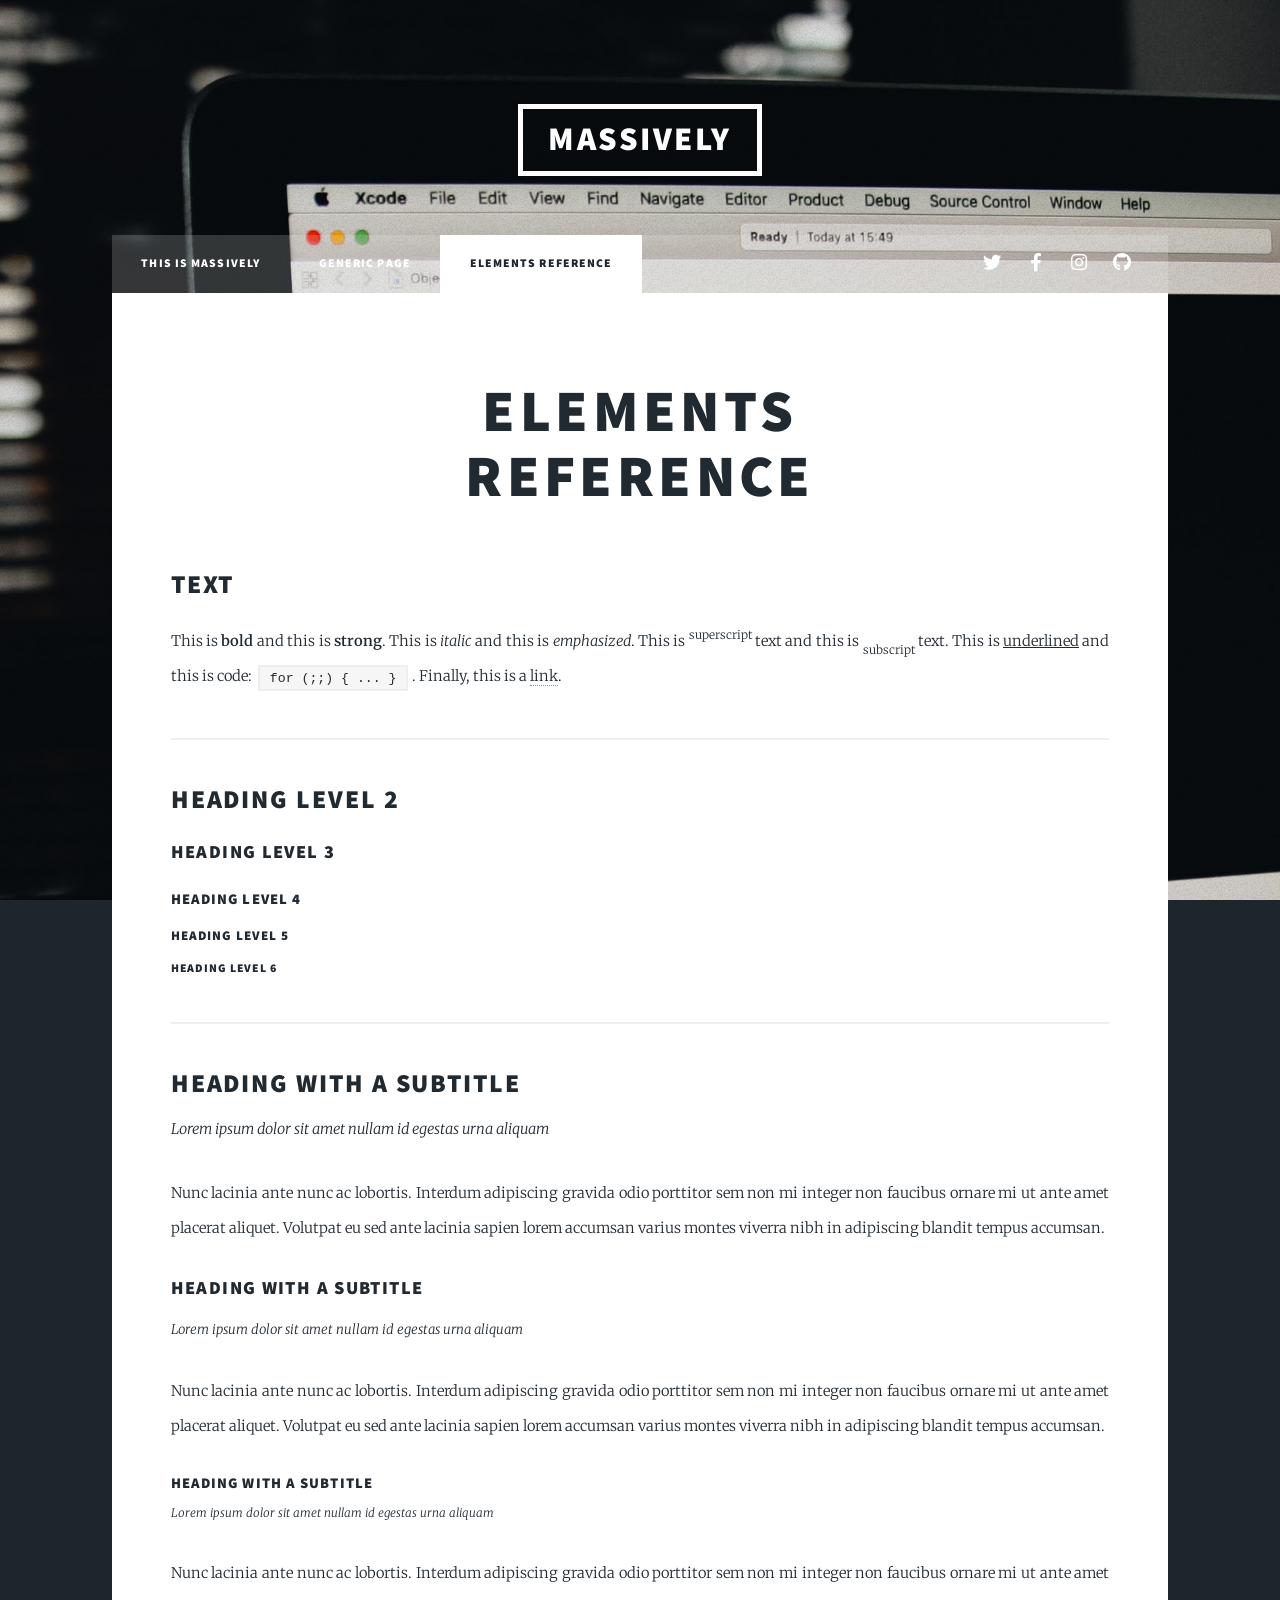
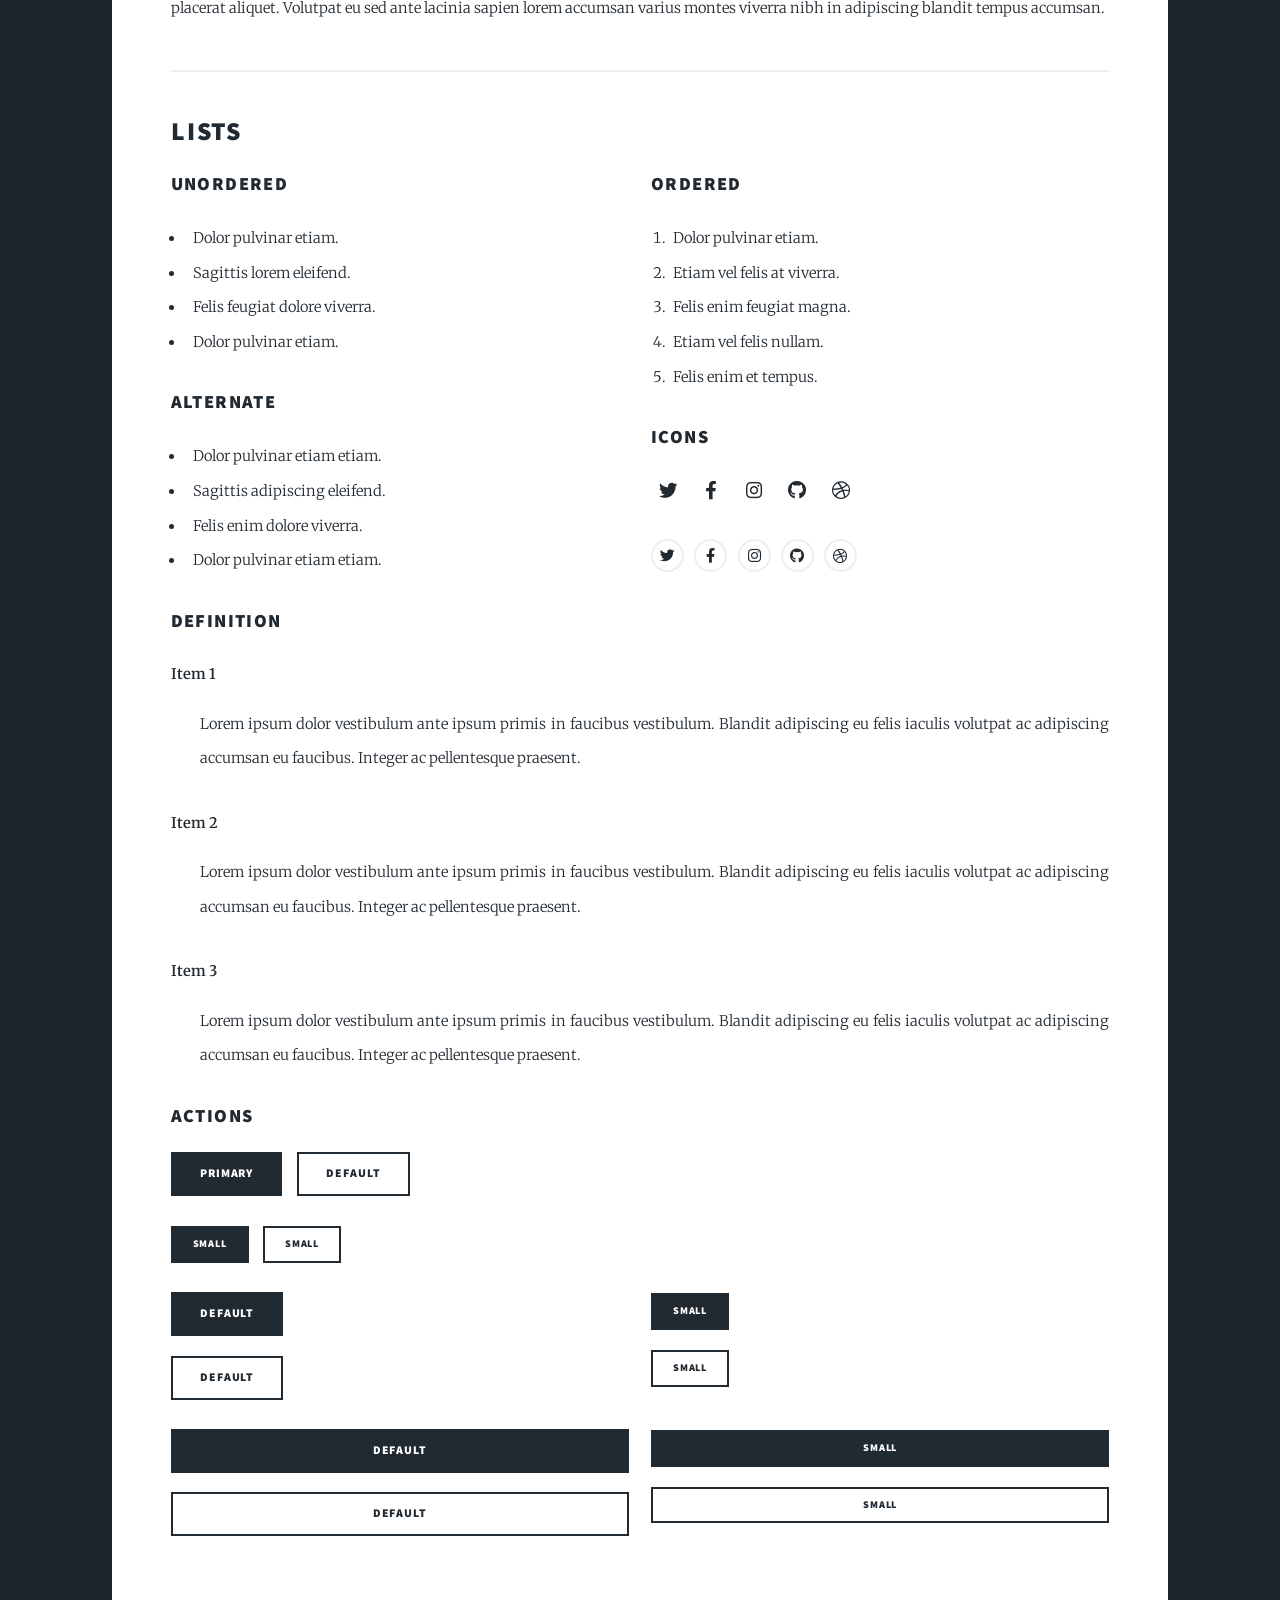
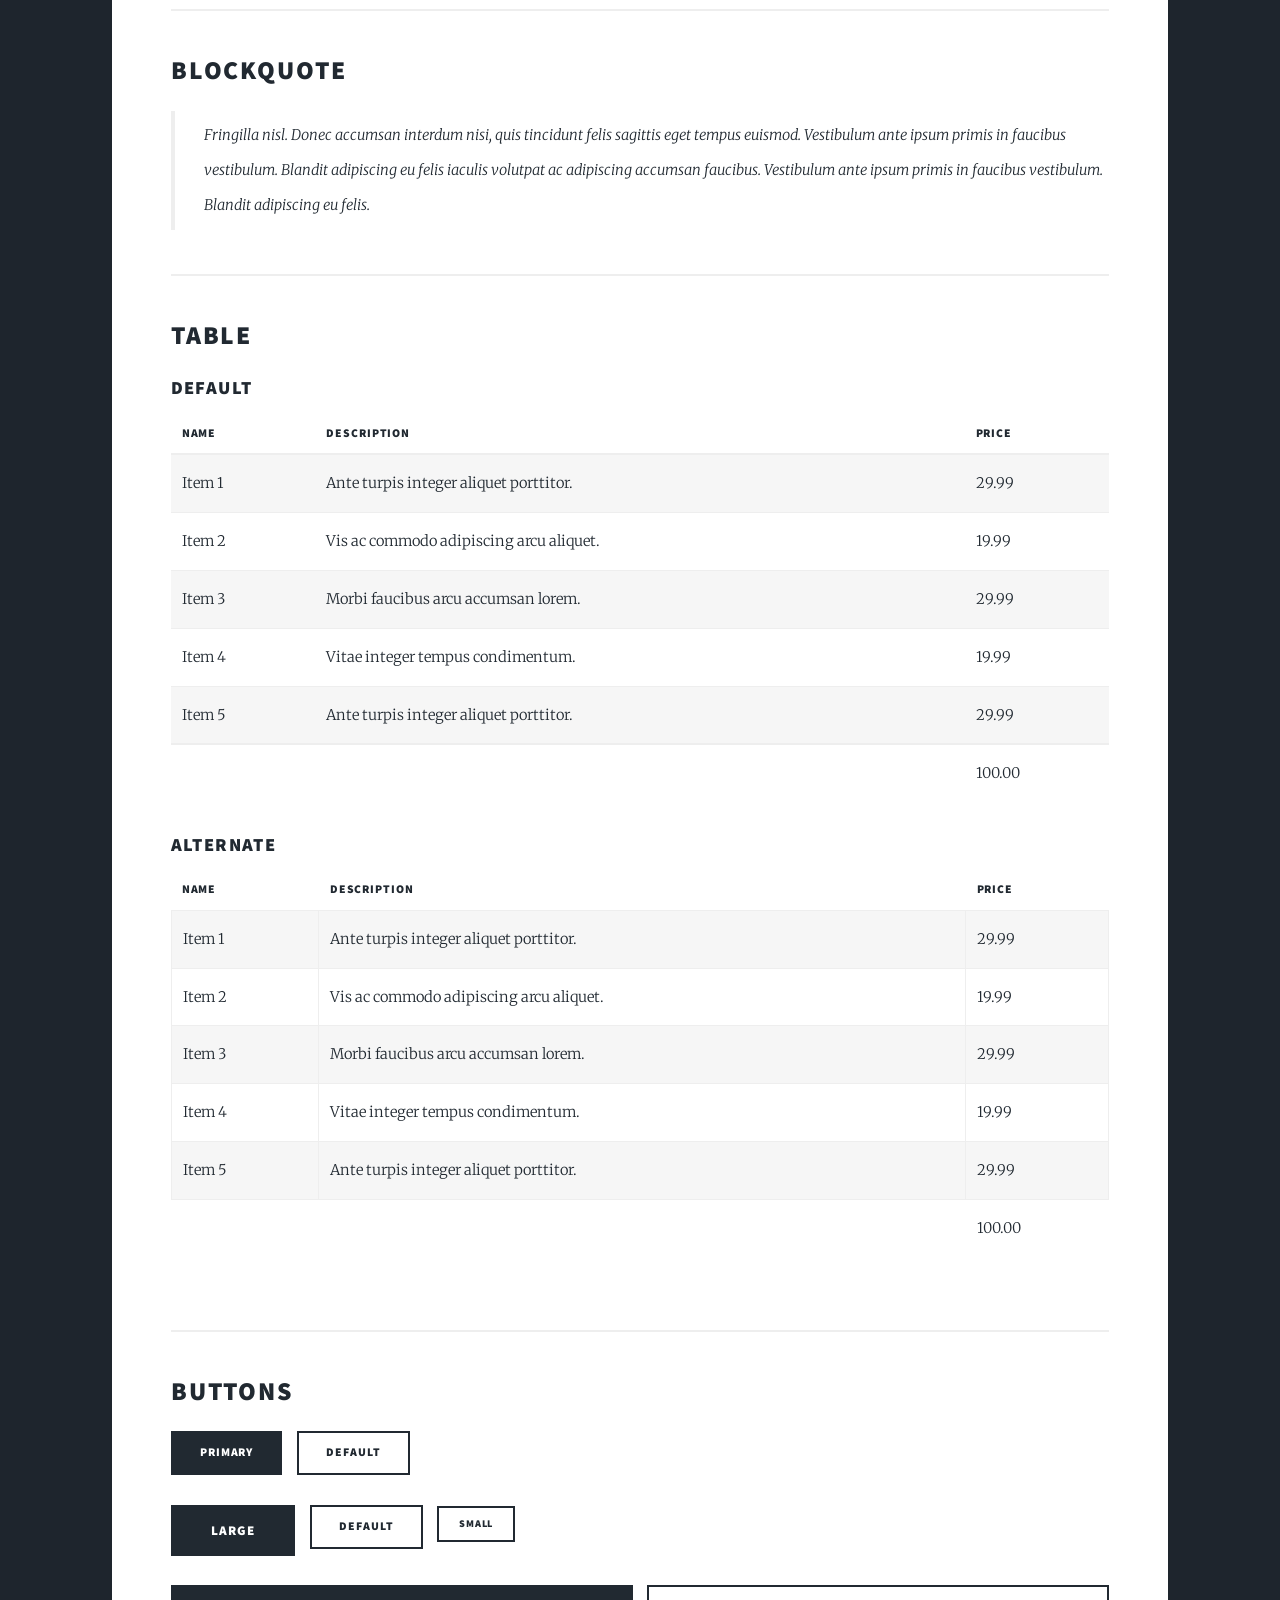
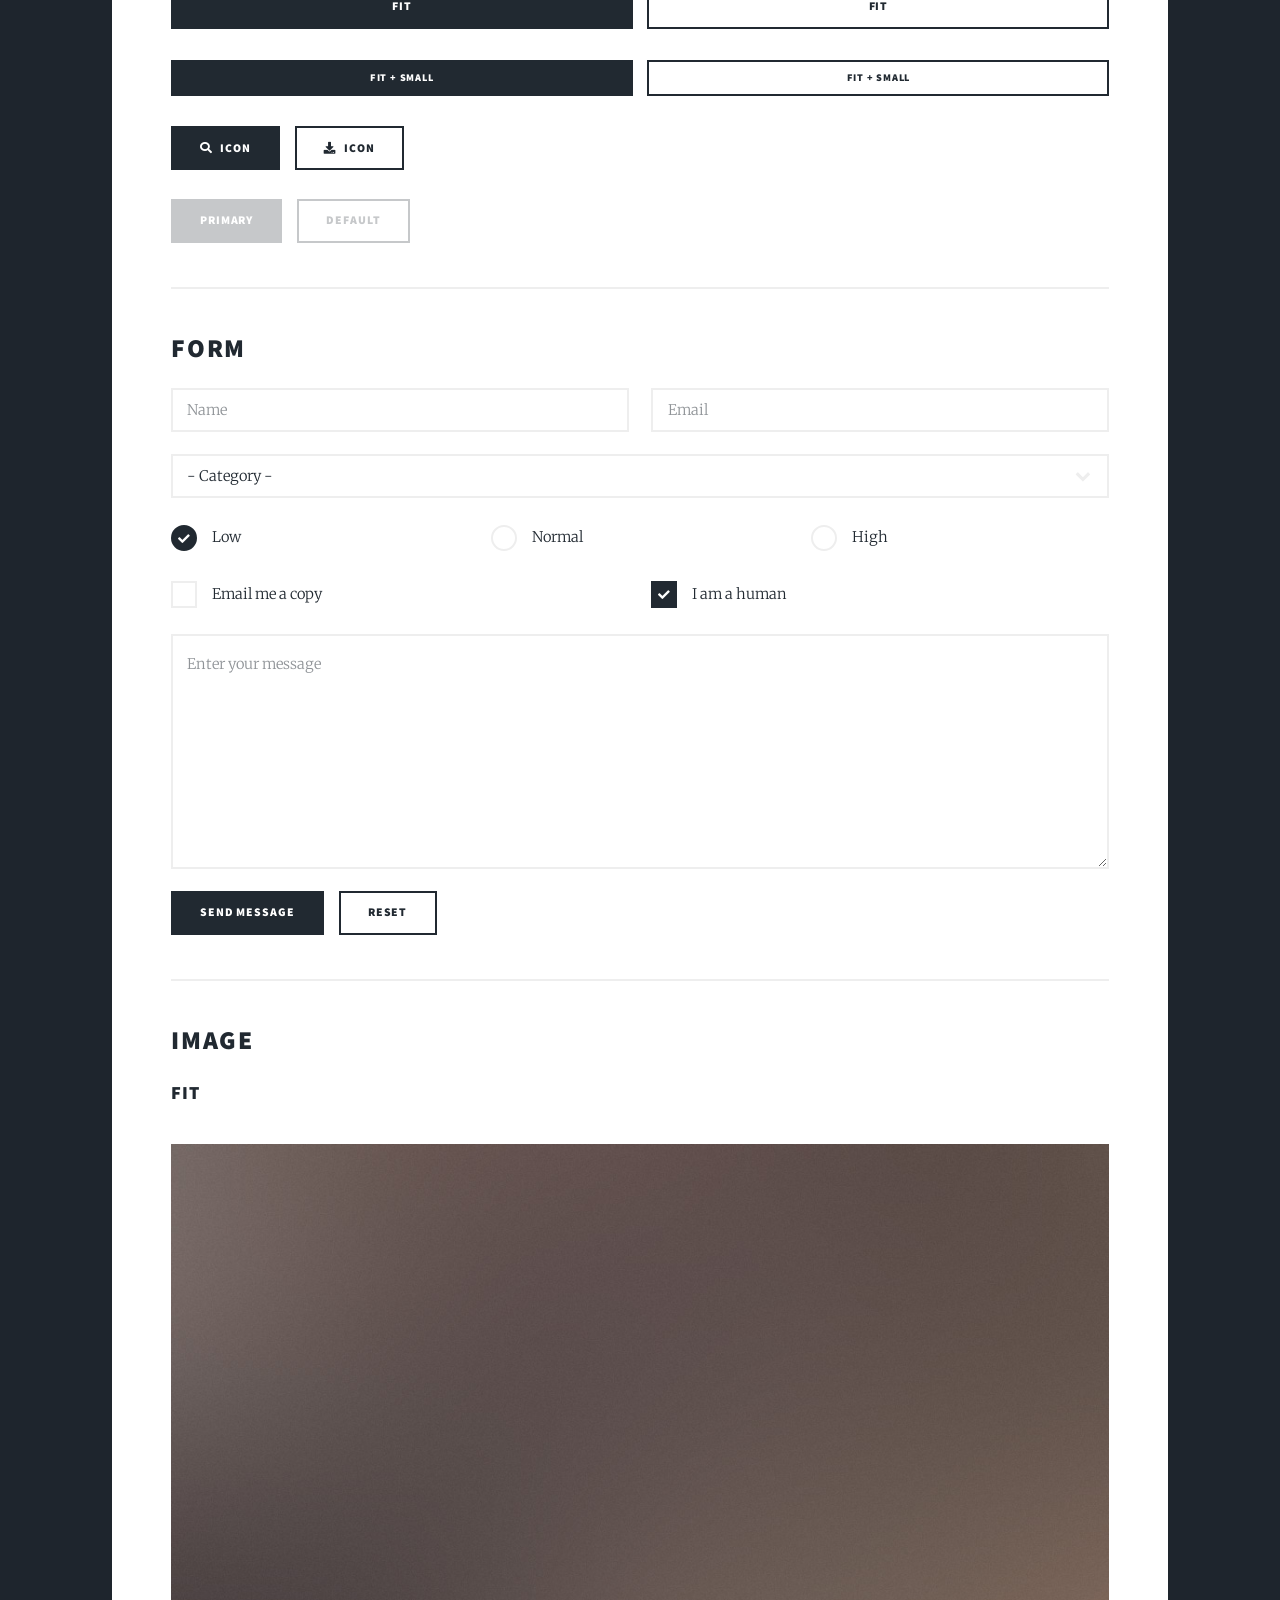
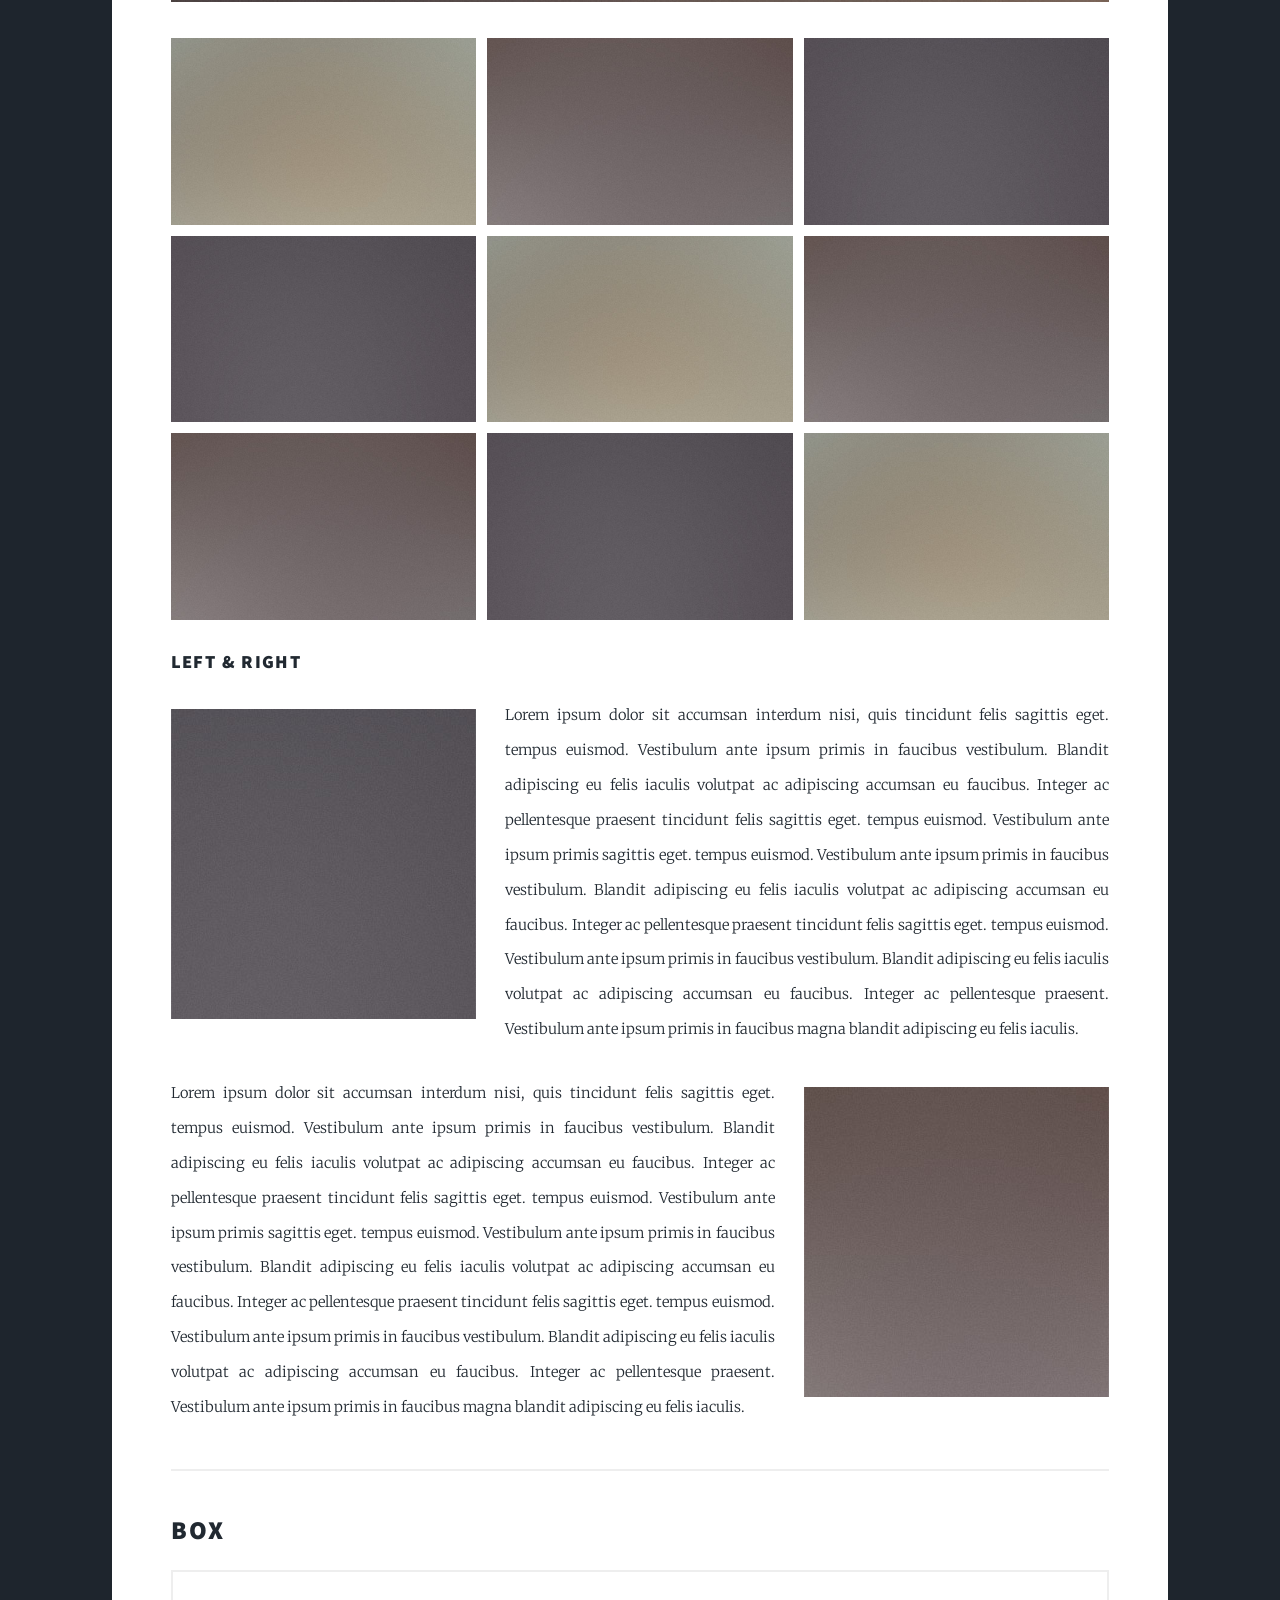
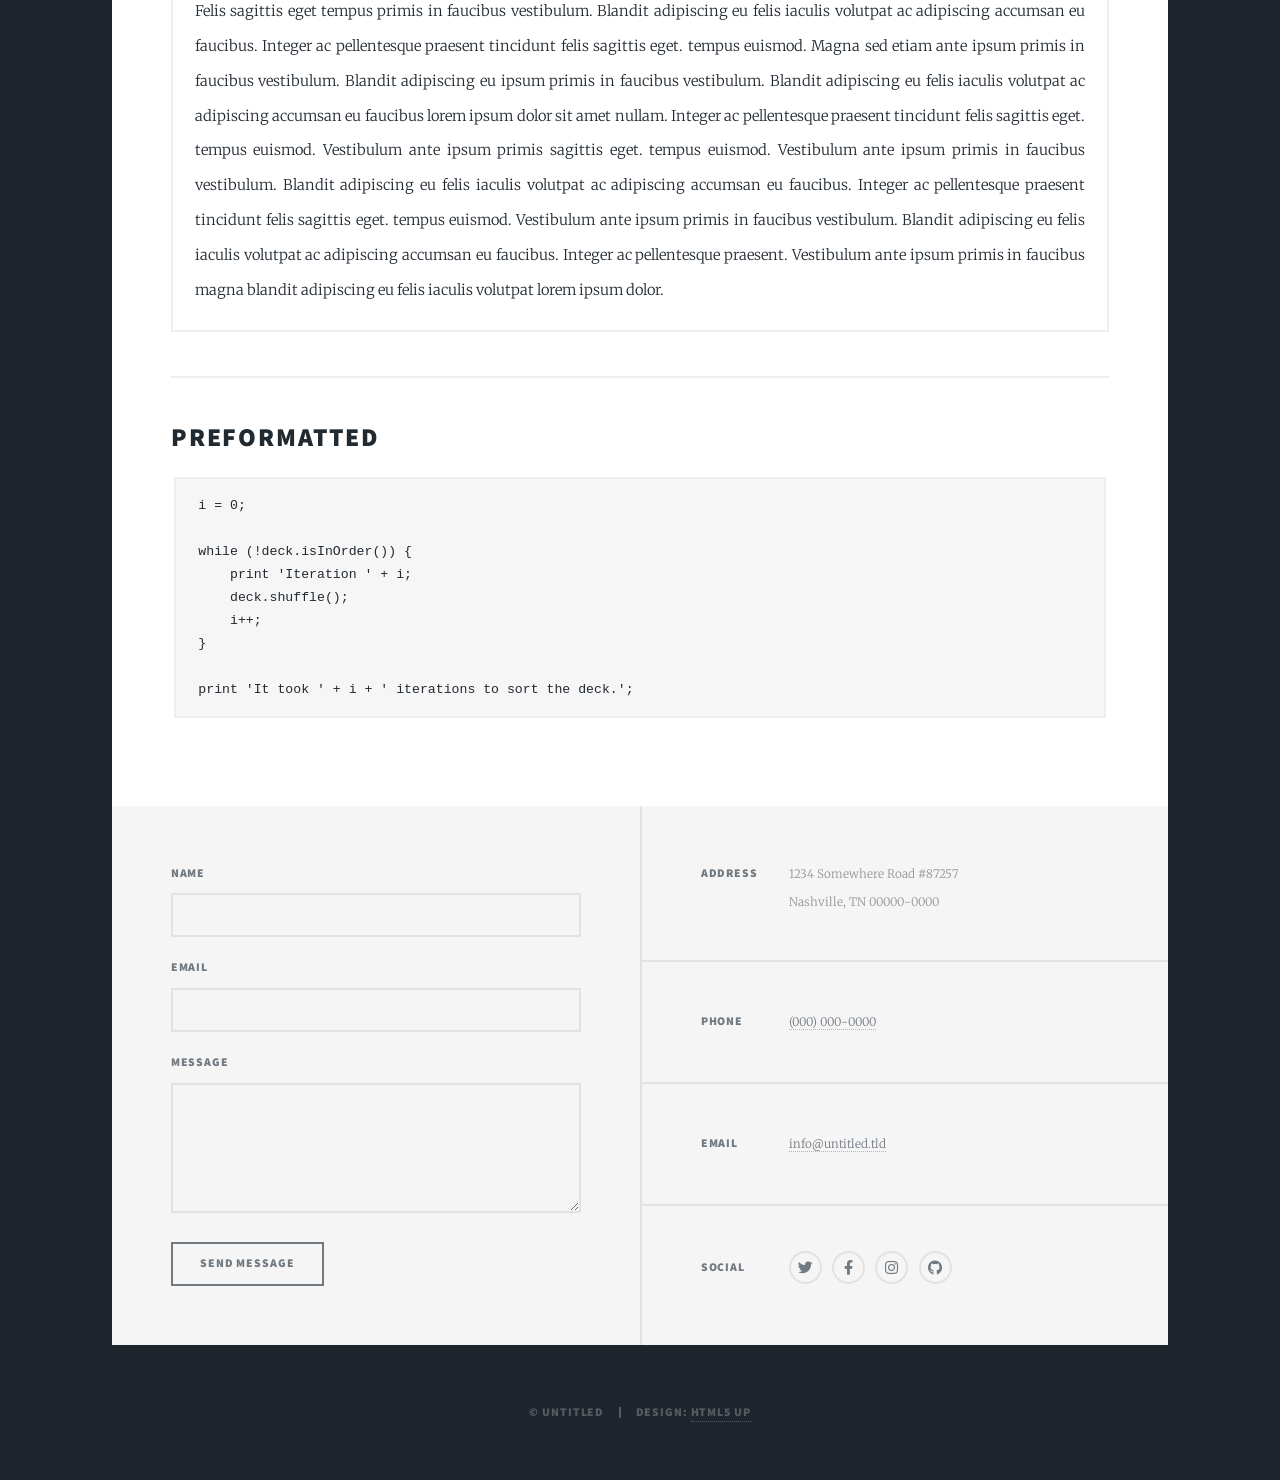
<file: elements.html>
<!DOCTYPE HTML>
<!--
	Massively by HTML5 UP
	html5up.net | @ajlkn
	Free for personal and commercial use under the CCA 3.0 license (html5up.net/license)
-->
<html>
	<head>
		<title>Elements Reference - Massively by HTML5 UP</title>
		<meta charset="utf-8" />
		<meta name="viewport" content="width=device-width, initial-scale=1, user-scalable=no" />
		<link rel="stylesheet" href="assets/css/main.css" />
		<noscript><link rel="stylesheet" href="assets/css/noscript.css" /></noscript>
	</head>
	<body class="is-preload">

		<!-- Wrapper -->
			<div id="wrapper">

				<!-- Header -->
					<header id="header">
						<a href="index.html" class="logo">Massively</a>
					</header>

				<!-- Nav -->
					<nav id="nav">
						<ul class="links">
							<li><a href="index.html">This is Massively</a></li>
							<li><a href="generic.html">Generic Page</a></li>
							<li class="active"><a href="elements.html">Elements Reference</a></li>
						</ul>
						<ul class="icons">
							<li><a href="#" class="icon brands fa-twitter"><span class="label">Twitter</span></a></li>
							<li><a href="#" class="icon brands fa-facebook-f"><span class="label">Facebook</span></a></li>
							<li><a href="#" class="icon brands fa-instagram"><span class="label">Instagram</span></a></li>
							<li><a href="#" class="icon brands fa-github"><span class="label">GitHub</span></a></li>
						</ul>
					</nav>

				<!-- Main -->
					<div id="main">

						<!-- Post -->
							<section class="post">
								<header class="major">
									<h1>Elements<br />
									Reference</h1>
								</header>

								<!-- Text stuff -->
									<h2>Text</h2>
									<p>This is <b>bold</b> and this is <strong>strong</strong>. This is <i>italic</i> and this is <em>emphasized</em>.
									This is <sup>superscript</sup> text and this is <sub>subscript</sub> text.
									This is <u>underlined</u> and this is code: <code>for (;;) { ... }</code>.
									Finally, this is a <a href="#">link</a>.</p>
									<hr />
									<h2>Heading Level 2</h2>
									<h3>Heading Level 3</h3>
									<h4>Heading Level 4</h4>
									<h5>Heading Level 5</h5>
									<h6>Heading Level 6</h6>
									<hr />
									<header>
										<h2>Heading with a Subtitle</h2>
										<p>Lorem ipsum dolor sit amet nullam id egestas urna aliquam</p>
									</header>
									<p>Nunc lacinia ante nunc ac lobortis. Interdum adipiscing gravida odio porttitor sem non mi integer non faucibus ornare mi ut ante amet placerat aliquet. Volutpat eu sed ante lacinia sapien lorem accumsan varius montes viverra nibh in adipiscing blandit tempus accumsan.</p>
									<header>
										<h3>Heading with a Subtitle</h3>
										<p>Lorem ipsum dolor sit amet nullam id egestas urna aliquam</p>
									</header>
									<p>Nunc lacinia ante nunc ac lobortis. Interdum adipiscing gravida odio porttitor sem non mi integer non faucibus ornare mi ut ante amet placerat aliquet. Volutpat eu sed ante lacinia sapien lorem accumsan varius montes viverra nibh in adipiscing blandit tempus accumsan.</p>
									<header>
										<h4>Heading with a Subtitle</h4>
										<p>Lorem ipsum dolor sit amet nullam id egestas urna aliquam</p>
									</header>
									<p>Nunc lacinia ante nunc ac lobortis. Interdum adipiscing gravida odio porttitor sem non mi integer non faucibus ornare mi ut ante amet placerat aliquet. Volutpat eu sed ante lacinia sapien lorem accumsan varius montes viverra nibh in adipiscing blandit tempus accumsan.</p>

									<hr />

								<!-- Lists -->
									<h2>Lists</h2>
									<div class="row">
										<div class="col-6 col-12-small">

											<h3>Unordered</h3>
											<ul>
												<li>Dolor pulvinar etiam.</li>
												<li>Sagittis lorem eleifend.</li>
												<li>Felis feugiat dolore viverra.</li>
												<li>Dolor pulvinar etiam.</li>
											</ul>

											<h3>Alternate</h3>
											<ul class="alt">
												<li>Dolor pulvinar etiam etiam.</li>
												<li>Sagittis adipiscing eleifend.</li>
												<li>Felis enim dolore viverra.</li>
												<li>Dolor pulvinar etiam etiam.</li>
											</ul>

										</div>
										<div class="col-6 col-12-small">

											<h3>Ordered</h3>
											<ol>
												<li>Dolor pulvinar etiam.</li>
												<li>Etiam vel felis at viverra.</li>
												<li>Felis enim feugiat magna.</li>
												<li>Etiam vel felis nullam.</li>
												<li>Felis enim et tempus.</li>
											</ol>

											<h3>Icons</h3>
											<ul class="icons">
												<li><a href="#" class="icon brands fa-twitter"><span class="label">Twitter</span></a></li>
												<li><a href="#" class="icon brands fa-facebook-f"><span class="label">Facebook</span></a></li>
												<li><a href="#" class="icon brands fa-instagram"><span class="label">Instagram</span></a></li>
												<li><a href="#" class="icon brands fa-github"><span class="label">Github</span></a></li>
												<li><a href="#" class="icon brands fa-dribbble"><span class="label">Dribbble</span></a></li>
											</ul>
											<ul class="icons alt">
												<li><a href="#" class="icon brands alt fa-twitter"><span class="label">Twitter</span></a></li>
												<li><a href="#" class="icon brands alt fa-facebook-f"><span class="label">Facebook</span></a></li>
												<li><a href="#" class="icon brands alt fa-instagram"><span class="label">Instagram</span></a></li>
												<li><a href="#" class="icon brands alt fa-github"><span class="label">Github</span></a></li>
												<li><a href="#" class="icon brands alt fa-dribbble"><span class="label">Dribbble</span></a></li>
											</ul>

										</div>
									</div>
									<h3>Definition</h3>
									<dl>
										<dt>Item 1</dt>
										<dd>
											<p>Lorem ipsum dolor vestibulum ante ipsum primis in faucibus vestibulum. Blandit adipiscing eu felis iaculis volutpat ac adipiscing accumsan eu faucibus. Integer ac pellentesque praesent.</p>
										</dd>
										<dt>Item 2</dt>
										<dd>
											<p>Lorem ipsum dolor vestibulum ante ipsum primis in faucibus vestibulum. Blandit adipiscing eu felis iaculis volutpat ac adipiscing accumsan eu faucibus. Integer ac pellentesque praesent.</p>
										</dd>
										<dt>Item 3</dt>
										<dd>
											<p>Lorem ipsum dolor vestibulum ante ipsum primis in faucibus vestibulum. Blandit adipiscing eu felis iaculis volutpat ac adipiscing accumsan eu faucibus. Integer ac pellentesque praesent.</p>
										</dd>
									</dl>

									<h3>Actions</h3>
									<ul class="actions">
										<li><a href="#" class="button primary">Primary</a></li>
										<li><a href="#" class="button">Default</a></li>
									</ul>
									<ul class="actions small">
										<li><a href="#" class="button primary small">Small</a></li>
										<li><a href="#" class="button small">Small</a></li>
									</ul>
									<div class="row">
										<div class="col-6 col-12-small">
											<ul class="actions stacked">
												<li><a href="#" class="button primary">Default</a></li>
												<li><a href="#" class="button">Default</a></li>
											</ul>
										</div>
										<div class="col-6 col-12-small">
											<ul class="actions stacked">
												<li><a href="#" class="button primary small">Small</a></li>
												<li><a href="#" class="button small">Small</a></li>
											</ul>
										</div>
									</div>
									<div class="row">
										<div class="col-6 col-12-small">
											<ul class="actions stacked">
												<li><a href="#" class="button primary fit">Default</a></li>
												<li><a href="#" class="button fit">Default</a></li>
											</ul>
										</div>
										<div class="col-6 col-12-small">
											<ul class="actions stacked">
												<li><a href="#" class="button primary small fit">Small</a></li>
												<li><a href="#" class="button small fit">Small</a></li>
											</ul>
										</div>
									</div>

									<hr />

								<!-- Blockquote -->
									<h2>Blockquote</h2>
									<blockquote>Fringilla nisl. Donec accumsan interdum nisi, quis tincidunt felis sagittis eget tempus euismod. Vestibulum ante ipsum primis in faucibus vestibulum. Blandit adipiscing eu felis iaculis volutpat ac adipiscing accumsan faucibus. Vestibulum ante ipsum primis in faucibus vestibulum. Blandit adipiscing eu felis.</blockquote>

									<hr />

								<!-- Table -->
									<h2>Table</h2>

									<h3>Default</h3>
									<div class="table-wrapper">
										<table>
											<thead>
												<tr>
													<th>Name</th>
													<th>Description</th>
													<th>Price</th>
												</tr>
											</thead>
											<tbody>
												<tr>
													<td>Item 1</td>
													<td>Ante turpis integer aliquet porttitor.</td>
													<td>29.99</td>
												</tr>
												<tr>
													<td>Item 2</td>
													<td>Vis ac commodo adipiscing arcu aliquet.</td>
													<td>19.99</td>
												</tr>
												<tr>
													<td>Item 3</td>
													<td> Morbi faucibus arcu accumsan lorem.</td>
													<td>29.99</td>
												</tr>
												<tr>
													<td>Item 4</td>
													<td>Vitae integer tempus condimentum.</td>
													<td>19.99</td>
												</tr>
												<tr>
													<td>Item 5</td>
													<td>Ante turpis integer aliquet porttitor.</td>
													<td>29.99</td>
												</tr>
											</tbody>
											<tfoot>
												<tr>
													<td colspan="2"></td>
													<td>100.00</td>
												</tr>
											</tfoot>
										</table>
									</div>

									<h3>Alternate</h3>
									<div class="table-wrapper">
										<table class="alt">
											<thead>
												<tr>
													<th>Name</th>
													<th>Description</th>
													<th>Price</th>
												</tr>
											</thead>
											<tbody>
												<tr>
													<td>Item 1</td>
													<td>Ante turpis integer aliquet porttitor.</td>
													<td>29.99</td>
												</tr>
												<tr>
													<td>Item 2</td>
													<td>Vis ac commodo adipiscing arcu aliquet.</td>
													<td>19.99</td>
												</tr>
												<tr>
													<td>Item 3</td>
													<td> Morbi faucibus arcu accumsan lorem.</td>
													<td>29.99</td>
												</tr>
												<tr>
													<td>Item 4</td>
													<td>Vitae integer tempus condimentum.</td>
													<td>19.99</td>
												</tr>
												<tr>
													<td>Item 5</td>
													<td>Ante turpis integer aliquet porttitor.</td>
													<td>29.99</td>
												</tr>
											</tbody>
											<tfoot>
												<tr>
													<td colspan="2"></td>
													<td>100.00</td>
												</tr>
											</tfoot>
										</table>
									</div>

									<hr />

								<!-- Buttons -->
									<h2>Buttons</h2>
									<ul class="actions">
										<li><a href="#" class="button primary">Primary</a></li>
										<li><a href="#" class="button">Default</a></li>
									</ul>
									<ul class="actions">
										<li><a href="#" class="button primary large">Large</a></li>
										<li><a href="#" class="button">Default</a></li>
										<li><a href="#" class="button small">Small</a></li>
									</ul>
									<ul class="actions fit">
										<li><a href="#" class="button primary fit">Fit</a></li>
										<li><a href="#" class="button fit">Fit</a></li>
									</ul>
									<ul class="actions fit small">
										<li><a href="#" class="button primary fit small">Fit + Small</a></li>
										<li><a href="#" class="button fit small">Fit + Small</a></li>
									</ul>
									<ul class="actions">
										<li><a href="#" class="button primary icon solid fa-search">Icon</a></li>
										<li><a href="#" class="button icon solid fa-download">Icon</a></li>
									</ul>
									<ul class="actions">
										<li><span class="button primary disabled">Primary</span></li>
										<li><span class="button disabled">Default</span></li>
									</ul>

									<hr />

								<!-- Form -->
									<h2>Form</h2>

									<form method="post" action="#">
										<div class="row gtr-uniform">
											<div class="col-6 col-12-xsmall">
												<input type="text" name="demo-name" id="demo-name" value="" placeholder="Name" />
											</div>
											<div class="col-6 col-12-xsmall">
												<input type="email" name="demo-email" id="demo-email" value="" placeholder="Email" />
											</div>
											<!-- Break -->
											<div class="col-12">
												<select name="demo-category" id="demo-category">
													<option value="">- Category -</option>
													<option value="1">Manufacturing</option>
													<option value="1">Shipping</option>
													<option value="1">Administration</option>
													<option value="1">Human Resources</option>
												</select>
											</div>
											<!-- Break -->
											<div class="col-4 col-12-small">
												<input type="radio" id="demo-priority-low" name="demo-priority" checked>
												<label for="demo-priority-low">Low</label>
											</div>
											<div class="col-4 col-12-small">
												<input type="radio" id="demo-priority-normal" name="demo-priority">
												<label for="demo-priority-normal">Normal</label>
											</div>
											<div class="col-4 col-12-small">
												<input type="radio" id="demo-priority-high" name="demo-priority">
												<label for="demo-priority-high">High</label>
											</div>
											<!-- Break -->
											<div class="col-6 col-12-small">
												<input type="checkbox" id="demo-copy" name="demo-copy">
												<label for="demo-copy">Email me a copy</label>
											</div>
											<div class="col-6 col-12-small">
												<input type="checkbox" id="demo-human" name="demo-human" checked>
												<label for="demo-human">I am a human</label>
											</div>
											<!-- Break -->
											<div class="col-12">
												<textarea name="demo-message" id="demo-message" placeholder="Enter your message" rows="6"></textarea>
											</div>
											<!-- Break -->
											<div class="col-12">
												<ul class="actions">
													<li><input type="submit" value="Send Message" class="primary" /></li>
													<li><input type="reset" value="Reset" /></li>
												</ul>
											</div>
										</div>
									</form>

									<hr />

								<!-- Image -->
									<h2>Image</h2>

									<h3>Fit</h3>
									<span class="image fit"><img src="images/pic01.jpg" alt="" /></span>
									<div class="box alt">
										<div class="row gtr-50 gtr-uniform">
											<div class="col-4"><span class="image fit"><img src="images/pic02.jpg" alt="" /></span></div>
											<div class="col-4"><span class="image fit"><img src="images/pic03.jpg" alt="" /></span></div>
											<div class="col-4"><span class="image fit"><img src="images/pic04.jpg" alt="" /></span></div>
											<!-- Break -->
											<div class="col-4"><span class="image fit"><img src="images/pic04.jpg" alt="" /></span></div>
											<div class="col-4"><span class="image fit"><img src="images/pic02.jpg" alt="" /></span></div>
											<div class="col-4"><span class="image fit"><img src="images/pic03.jpg" alt="" /></span></div>
											<!-- Break -->
											<div class="col-4"><span class="image fit"><img src="images/pic03.jpg" alt="" /></span></div>
											<div class="col-4"><span class="image fit"><img src="images/pic04.jpg" alt="" /></span></div>
											<div class="col-4"><span class="image fit"><img src="images/pic02.jpg" alt="" /></span></div>
										</div>
									</div>

									<h3>Left &amp; Right</h3>
									<p><span class="image left"><img src="images/pic08.jpg" alt="" /></span>Lorem ipsum dolor sit accumsan interdum nisi, quis tincidunt felis sagittis eget. tempus euismod. Vestibulum ante ipsum primis in faucibus vestibulum. Blandit adipiscing eu felis iaculis volutpat ac adipiscing accumsan eu faucibus. Integer ac pellentesque praesent tincidunt felis sagittis eget. tempus euismod. Vestibulum ante ipsum primis sagittis eget. tempus euismod. Vestibulum ante ipsum primis in faucibus vestibulum. Blandit adipiscing eu felis iaculis volutpat ac adipiscing accumsan eu faucibus. Integer ac pellentesque praesent tincidunt felis sagittis eget. tempus euismod. Vestibulum ante ipsum primis in faucibus vestibulum. Blandit adipiscing eu felis iaculis volutpat ac adipiscing accumsan eu faucibus. Integer ac pellentesque praesent. Vestibulum ante ipsum primis in faucibus magna blandit adipiscing eu felis iaculis.</p>
									<p><span class="image right"><img src="images/pic09.jpg" alt="" /></span>Lorem ipsum dolor sit accumsan interdum nisi, quis tincidunt felis sagittis eget. tempus euismod. Vestibulum ante ipsum primis in faucibus vestibulum. Blandit adipiscing eu felis iaculis volutpat ac adipiscing accumsan eu faucibus. Integer ac pellentesque praesent tincidunt felis sagittis eget. tempus euismod. Vestibulum ante ipsum primis sagittis eget. tempus euismod. Vestibulum ante ipsum primis in faucibus vestibulum. Blandit adipiscing eu felis iaculis volutpat ac adipiscing accumsan eu faucibus. Integer ac pellentesque praesent tincidunt felis sagittis eget. tempus euismod. Vestibulum ante ipsum primis in faucibus vestibulum. Blandit adipiscing eu felis iaculis volutpat ac adipiscing accumsan eu faucibus. Integer ac pellentesque praesent. Vestibulum ante ipsum primis in faucibus magna blandit adipiscing eu felis iaculis.</p>

									<hr />

								<!-- Box -->
									<h2>Box</h2>
									<div class="box">
										<p>Felis sagittis eget tempus primis in faucibus vestibulum. Blandit adipiscing eu felis iaculis volutpat ac adipiscing accumsan eu faucibus. Integer ac pellentesque praesent tincidunt felis sagittis eget. tempus euismod. Magna sed etiam ante ipsum primis in faucibus vestibulum. Blandit adipiscing eu ipsum primis in faucibus vestibulum. Blandit adipiscing eu felis iaculis volutpat ac adipiscing accumsan eu faucibus lorem ipsum dolor sit amet nullam. Integer ac pellentesque praesent tincidunt felis sagittis eget. tempus euismod. Vestibulum ante ipsum primis sagittis eget. tempus euismod. Vestibulum ante ipsum primis in faucibus vestibulum. Blandit adipiscing eu felis iaculis volutpat ac adipiscing accumsan eu faucibus. Integer ac pellentesque praesent tincidunt felis sagittis eget. tempus euismod. Vestibulum ante ipsum primis in faucibus vestibulum. Blandit adipiscing eu felis iaculis volutpat ac adipiscing accumsan eu faucibus. Integer ac pellentesque praesent. Vestibulum ante ipsum primis in faucibus magna blandit adipiscing eu felis iaculis volutpat lorem ipsum dolor.</p>
									</div>

									<hr />

								<!-- Preformatted Code -->
									<h2>Preformatted</h2>
									<pre><code>i = 0;

while (!deck.isInOrder()) {
    print 'Iteration ' + i;
    deck.shuffle();
    i++;
}

print 'It took ' + i + ' iterations to sort the deck.';
</code></pre>

							</section>

					</div>

				<!-- Footer -->
					<footer id="footer">
						<section>
							<form method="post" action="#">
								<div class="fields">
									<div class="field">
										<label for="name">Name</label>
										<input type="text" name="name" id="name" />
									</div>
									<div class="field">
										<label for="email">Email</label>
										<input type="text" name="email" id="email" />
									</div>
									<div class="field">
										<label for="message">Message</label>
										<textarea name="message" id="message" rows="3"></textarea>
									</div>
								</div>
								<ul class="actions">
									<li><input type="submit" value="Send Message" /></li>
								</ul>
							</form>
						</section>
						<section class="split contact">
							<section class="alt">
								<h3>Address</h3>
								<p>1234 Somewhere Road #87257<br />
								Nashville, TN 00000-0000</p>
							</section>
							<section>
								<h3>Phone</h3>
								<p><a href="#">(000) 000-0000</a></p>
							</section>
							<section>
								<h3>Email</h3>
								<p><a href="#">info@untitled.tld</a></p>
							</section>
							<section>
								<h3>Social</h3>
								<ul class="icons alt">
									<li><a href="#" class="icon brands alt fa-twitter"><span class="label">Twitter</span></a></li>
									<li><a href="#" class="icon brands alt fa-facebook-f"><span class="label">Facebook</span></a></li>
									<li><a href="#" class="icon brands alt fa-instagram"><span class="label">Instagram</span></a></li>
									<li><a href="#" class="icon brands alt fa-github"><span class="label">GitHub</span></a></li>
								</ul>
							</section>
						</section>
					</footer>

				<!-- Copyright -->
					<div id="copyright">
						<ul><li>&copy; Untitled</li><li>Design: <a href="https://html5up.net">HTML5 UP</a></li></ul>
					</div>

			</div>

		<!-- Scripts -->
			<script src="assets/js/jquery.min.js"></script>
			<script src="assets/js/jquery.scrollex.min.js"></script>
			<script src="assets/js/jquery.scrolly.min.js"></script>
			<script src="assets/js/browser.min.js"></script>
			<script src="assets/js/breakpoints.min.js"></script>
			<script src="assets/js/util.js"></script>
			<script src="assets/js/main.js"></script>

	</body>
</html>
</file>
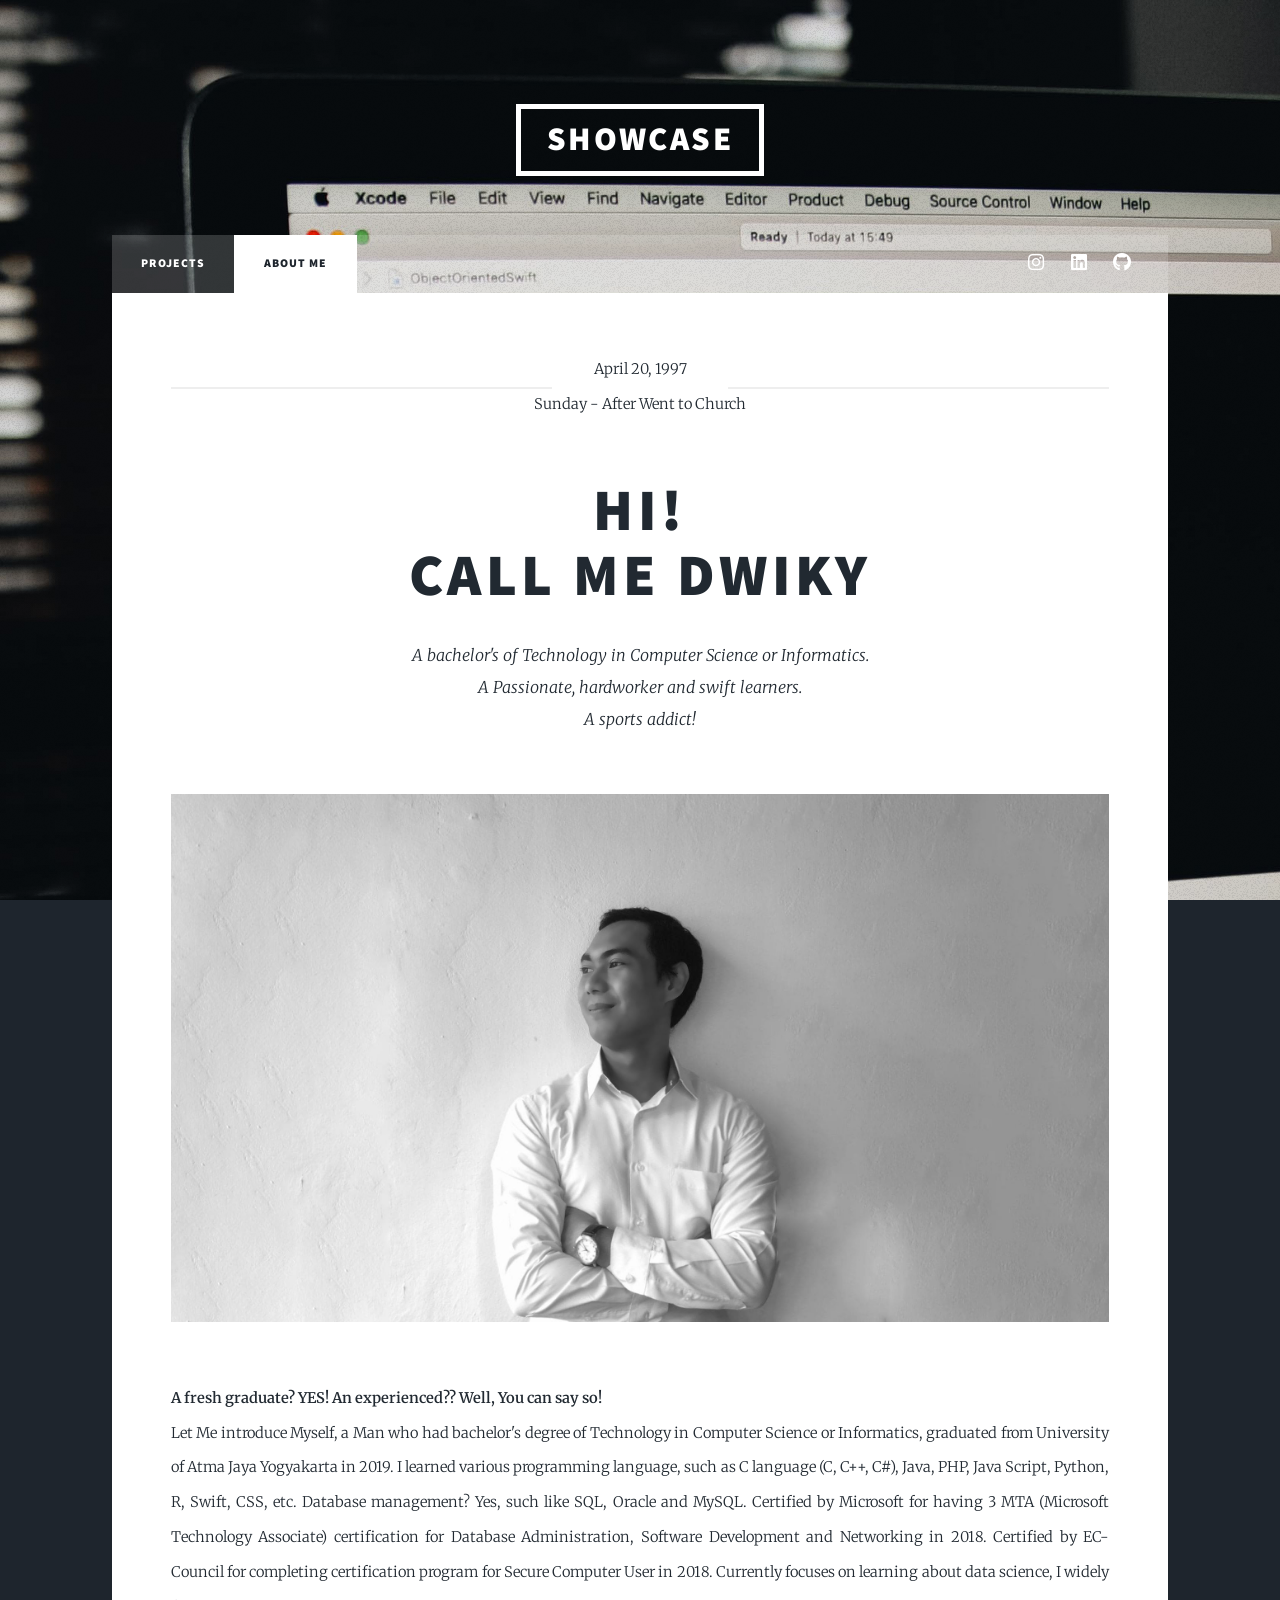
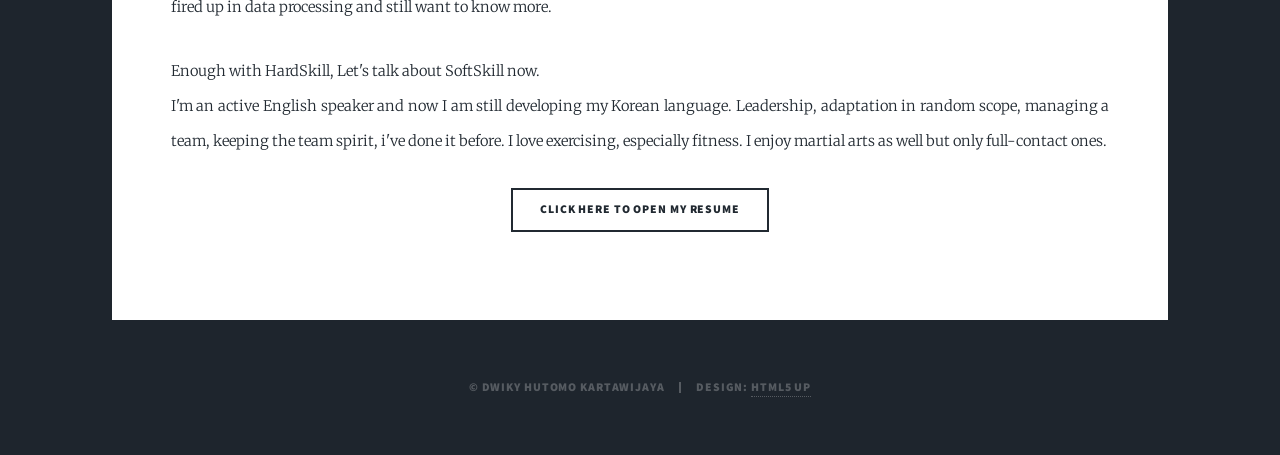
<file: generic.html>
<!DOCTYPE HTML>
<!--
	Massively by HTML5 UP
	html5up.net | @ajlkn
	Free for personal and commercial use under the CCA 3.0 license (html5up.net/license)
-->
<html>
	<head>
		<title>Profile</title>
		<meta charset="utf-8" />
		<meta name="viewport" content="width=device-width, initial-scale=1, user-scalable=no" />
		<link rel="stylesheet" href="assets/css/main.css" />
		<noscript><link rel="stylesheet" href="assets/css/noscript.css" /></noscript>

		<link rel="shorcut icon" href="favicon.ico">

		<link rel="apple-touch-icon-precomposed" sizes="57x57" href="ico/apple-touch-icon-57x57.png" />
		<link rel="apple-touch-icon-precomposed" sizes="114x114" href="ico/apple-touch-icon-114x114.png" />
		<link rel="apple-touch-icon-precomposed" sizes="72x72" href="ico/apple-touch-icon-72x72.png" />
		<link rel="apple-touch-icon-precomposed" sizes="144x144" href="ico/apple-touch-icon-144x144.png" />
		<link rel="apple-touch-icon-precomposed" sizes="60x60" href="ico/apple-touch-icon-60x60.png" />
		<link rel="apple-touch-icon-precomposed" sizes="120x120" href="ico/apple-touch-icon-120x120.png" />
		<link rel="apple-touch-icon-precomposed" sizes="76x76" href="ico/apple-touch-icon-76x76.png" />
		<link rel="apple-touch-icon-precomposed" sizes="152x152" href="ico/apple-touch-icon-152x152.png" />
		<link rel="icon" type="image/png" href="ico/favicon-196x196.png" sizes="196x196" />
		<link rel="icon" type="image/png" href="ico/favicon-96x96.png" sizes="96x96" />
		<link rel="icon" type="image/png" href="ico/favicon-32x32.png" sizes="32x32" />
		<link rel="icon" type="image/png" href="ico/favicon-16x16.png" sizes="16x16" />
		<link rel="icon" type="image/png" href="ico/favicon-128.png" sizes="128x128" />
		<meta name="application-name" content="&nbsp;"/>
		<meta name="msapplication-TileColor" content="#FFFFFF" />
		<meta name="msapplication-TileImage" content="mstile-144x144.png" />
		<meta name="msapplication-square70x70logo" content="mstile-70x70.png" />
		<meta name="msapplication-square150x150logo" content="mstile-150x150.png" />
		<meta name="msapplication-wide310x150logo" content="mstile-310x150.png" />
		<meta name="msapplication-square310x310logo" content="mstile-310x310.png" />
	</head>
	<body class="is-preload">

		<!-- Wrapper -->
			<div id="wrapper">

				<!-- Header -->
					<header id="header">
						<a href="index.html" class="logo">Showcase</a>
					</header>

				<!-- Nav -->
					<nav id="nav">
						<ul class="links">
							<li><a href="index.html">Projects</a></li>
							<li class="active"><a href="generic.html">About Me</a></li>
						</ul>
						<ul class="icons">
								<li><a href="https://www.instagram.com/dwikyhutomo/" target="_blank" class="icon brands fa-instagram"><span class="label">Instagram</span></a></li>
								<li><a href="https://www.linkedin.com/in/dwiky-hutomo-kartawijaya-7b0a10191/" target="_blank" class="icon brands fa-linkedin"><span class="label">Linkedin</span></a></li>
								<li><a href="https://github.com/kartawijayadwiky" target="_blank" class="icon brands fa-github"><span class="label">GitHub</span></a></li>
						</ul>
					</nav>

				<!-- Main -->
					<div id="main">

						<!-- Post -->
							<section class="post">
								<header class="major">
									<span class="date">April 20, 1997<br />
										Sunday - After Went to Church</span>
									<h1>Hi!<br />
									Call Me Dwiky</h1>
									<p>A bachelor's of Technology in Computer Science or Informatics.<br />
										A Passionate, hardworker and swift learners.<br />
										A sports addict!
									</p>
								</header>
								<div class="image main"><img src="images/profile_liat_samping_tengah.jpg" alt="" /></div>
								<p><b>A fresh graduate? YES! An experienced?? Well, You can say so!</b><br />
									Let Me introduce Myself, a Man who had bachelor's degree of Technology in Computer Science or Informatics, graduated from University of Atma Jaya Yogyakarta in 2019.
									I learned various programming language, such as C language (C, C++, C#), Java, PHP, Java Script, Python, R, Swift, CSS, etc.
									Database management? Yes, such like SQL, Oracle and MySQL.
									Certified by Microsoft for having 3 MTA (Microsoft Technology Associate) certification for Database Administration, Software Development and Networking in 2018.
									Certified by EC-Council for completing certification program for Secure Computer User in 2018.
									Currently focuses on learning about data science, I widely fired up in data processing and still want to know more.</p>
									
									<p>Enough with HardSkill, Let's talk about SoftSkill now.<br />
										I'm an active English speaker and now I am still developing my Korean language.
										Leadership, adaptation in random scope, managing a team, keeping the team spirit, i've done it before.
										I love exercising, especially fitness. I enjoy martial arts as well but only full-contact ones.</p>

									<ul class="actions special">
										<li><a href="/resume/Resume.pdf#toolbar=0" class="button">Click Here to Open My Resume</a></li>
									</ul>
								
										<!-- <p>Lorem ipsum dolor sit amet, consectetur adipiscing elit. Duis dapibus rutrum facilisis. Class aptent taciti sociosqu ad litora torquent per conubia nostra, per inceptos himenaeos. Etiam tristique libero eu nibh porttitor fermentum. Nullam venenatis erat id vehicula viverra. Nunc ultrices eros ut ultricies condimentum. Mauris risus lacus, blandit sit amet venenatis non, bibendum vitae dolor. Nunc lorem mauris, fringilla in aliquam at, euismod in lectus. Pellentesque habitant morbi tristique senectus et netus et malesuada fames ac turpis egestas. In non lorem sit amet elit placerat maximus. Pellentesque aliquam maximus risus. Donec eget ex magna. Interdum et malesuada fames ac ante ipsum primis in faucibus. Pellentesque venenatis dolor imperdiet dolor mattis sagittis. Praesent rutrum sem diam, vitae egestas enim auctor sit amet. Pellentesque leo mauris, consectetur id ipsum.</p> -->
							</section>

					</div>

				<!-- Footer -->

				<!-- Copyright -->
					<div id="copyright">
						<ul><li>&copy; Dwiky Hutomo Kartawijaya</li><li>Design: <a href="https://html5up.net">HTML5 UP</a></li></ul>
					</div>

			</div>

		<!-- Scripts -->
			<script src="assets/js/jquery.min.js"></script>
			<script src="assets/js/jquery.scrollex.min.js"></script>
			<script src="assets/js/jquery.scrolly.min.js"></script>
			<script src="assets/js/browser.min.js"></script>
			<script src="assets/js/breakpoints.min.js"></script>
			<script src="assets/js/util.js"></script>
			<script src="assets/js/main.js"></script>

	</body>
</html>
</file>
<file: assets/css/main.css>
@import url(fontawesome-all.min.css);
@import url("https://fonts.googleapis.com/css?family=Merriweather:300,700,300italic,700italic|Source+Sans+Pro:900");

/*
	Massively by HTML5 UP
	html5up.net | @ajlkn
	Free for personal and commercial use under the CCA 3.0 license (html5up.net/license)
*/

html, body, div, span, applet, object,
iframe, h1, h2, h3, h4, h5, h6, p, blockquote,
pre, a, abbr, acronym, address, big, cite,
code, del, dfn, em, img, ins, kbd, q, s, samp,
small, strike, strong, sub, sup, tt, var, b,
u, i, center, dl, dt, dd, ol, ul, li, fieldset,
form, label, legend, table, caption, tbody,
tfoot, thead, tr, th, td, article, aside,
canvas, details, embed, figure, figcaption,
footer, header, hgroup, menu, nav, output, ruby,
section, summary, time, mark, audio, video {
	margin: 0;
	padding: 0;
	border: 0;
	font-size: 100%;
	font: inherit;
	vertical-align: baseline;}

article, aside, details, figcaption, figure,
footer, header, hgroup, menu, nav, section {
	display: block;}

body {
	line-height: 1;
}

ol, ul {
	list-style: none;
}

blockquote, q {
	quotes: none;
}

	blockquote:before, blockquote:after, q:before, q:after {
		content: '';
		content: none;
	}

table {
	border-collapse: collapse;
	border-spacing: 0;
}

body {
	-webkit-text-size-adjust: none;
}

mark {
	background-color: transparent;
	color: inherit;
}

input::-moz-focus-inner {
	border: 0;
	padding: 0;
}

input, select, textarea {
	-moz-appearance: none;
	-webkit-appearance: none;
	-ms-appearance: none;
	appearance: none;
}

/* Basic */

	@-ms-viewport {
		width: device-width;
	}

	body {
		-ms-overflow-style: scrollbar;
	}

	@media screen and (max-width: 480px) {

		html, body {
			min-width: 320px;
		}

	}

	html {
		box-sizing: border-box;
	}

	*, *:before, *:after {
		box-sizing: inherit;
	}

	body {
		background-color: #1e252d;
	}

		body.is-preload *, body.is-preload *:before, body.is-preload *:after {
			-moz-animation: none !important;
			-webkit-animation: none !important;
			-ms-animation: none !important;
			animation: none !important;
			-moz-transition: none !important;
			-webkit-transition: none !important;
			-ms-transition: none !important;
			transition: none !important;
		}

/* Type */

	html {
		font-size: 16pt;
	}

		@media screen and (max-width: 1680px) {

			html {
				font-size: 12pt;
			}

		}

		@media screen and (max-width: 1280px) {

			html {
				font-size: 11pt;
			}

		}

		@media screen and (max-width: 360px) {

			html {
				font-size: 10pt;
			}

		}

	body {
		color: #212931;
	}

	body, input, select, textarea {
		font-family: "Merriweather", Georgia, serif;
		font-weight: 300;
		font-size: 1rem;
		line-height: 2.375;
	}

	a {
		-moz-transition: color 0.2s ease-in-out, background-color 0.2s ease-in-out, border-color 0.2s ease-in-out, box-shadow 0.2s ease-in-out;
		-webkit-transition: color 0.2s ease-in-out, background-color 0.2s ease-in-out, border-color 0.2s ease-in-out, box-shadow 0.2s ease-in-out;
		-ms-transition: color 0.2s ease-in-out, background-color 0.2s ease-in-out, border-color 0.2s ease-in-out, box-shadow 0.2s ease-in-out;
		transition: color 0.2s ease-in-out, background-color 0.2s ease-in-out, border-color 0.2s ease-in-out, box-shadow 0.2s ease-in-out;
		border-bottom: dotted 1px;
		text-decoration: none;
	}

		a:hover {
			border-bottom-color: transparent;
		}

	strong, b {
		font-weight: 600;
	}

	em, i {
		font-style: italic;
	}

	p {
		text-align: justify;
		margin: 0 0 2rem 0;
	}

	h1, h2, h3, h4, h5, h6 {
		font-family: "Source Sans Pro", Helvetica, sans-serif;
		font-weight: 900;
		line-height: 1.5;
		letter-spacing: 0.075em;
		text-transform: uppercase;
		margin: 0 0 1rem 0;
	}

		h1 a, h2 a, h3 a, h4 a, h5 a, h6 a {
			border-bottom: 0;
			color: inherit;
			text-decoration: none;
		}

	h1 {
		font-size: 4rem;
		line-height: 1.1;
		margin: 0 0 2rem 0;
	}

	h2 {
		font-size: 1.75rem;
		line-height: 1.3;
		margin: 0 0 1.5rem 0;
	}

	h3 {
		font-size: 1.25rem;
		margin: 0 0 1.5rem 0;
	}

	h4 {
		font-size: 1rem;
	}

	h5 {
		font-size: 0.9rem;
	}

	h6 {
		font-size: 0.8rem;
	}

	sub {
		font-size: 0.8rem;
		position: relative;
		top: 0.5rem;
	}

	sup {
		font-size: 0.8rem;
		position: relative;
		top: -0.5rem;
	}

	blockquote {
		border-left: solid 4px;
		font-style: italic;
		margin: 0 0 2rem 0;
		padding: 0.5rem 0 0.5rem 2rem;
	}

	code {
		border: solid 2px;
		font-family: "Courier New", monospace;
		font-size: 0.9rem;
		margin: 0 0.25rem;
		padding: 0.25rem 0.65rem;
	}

	pre {
		-webkit-overflow-scrolling: touch;
		font-family: "Courier New", monospace;
		font-size: 0.9rem;
		margin: 0 0 2rem 0;
	}

		pre code {
			display: block;
			line-height: 1.75;
			padding: 1rem 1.5rem;
			overflow-x: auto;
		}

	hr {
		border: 0;
		border-bottom: solid 2px;
		margin: 3rem 0;
	}

		hr.major {
			margin: 5rem 0;
		}

	.align-left {
		text-align: left;
	}

	.align-center {
		text-align: center;
	}

	.align-right {
		text-align: right;
	}

	input, select, textarea {
		color: #212931;
	}

	a {
		color: #212931;
		border-bottom-color: rgba(33, 41, 49, 0.5);
	}

		a:hover {
			border-bottom-color: transparent;
			color: #18bfef !important;
		}

	strong, b {
		color: #212931;
	}

	h1, h2, h3, h4, h5, h6 {
		color: #212931;
	}

	blockquote {
		border-left-color: #eeeeee;
	}

	code {
		background: rgba(220, 220, 220, 0.25);
		border-color: #eeeeee;
	}

	hr {
		border-bottom-color: #eeeeee;
	}

/* Row */

	.row {
		display: flex;
		flex-wrap: wrap;
		box-sizing: border-box;
		align-items: stretch;
	}

		.row > * {
			box-sizing: border-box;
		}

		.row.gtr-uniform > * > :last-child {
			margin-bottom: 0;
		}

		.row.aln-left {
			justify-content: flex-start;
		}

		.row.aln-center {
			justify-content: center;
		}

		.row.aln-right {
			justify-content: flex-end;
		}

		.row.aln-top {
			align-items: flex-start;
		}

		.row.aln-middle {
			align-items: center;
		}

		.row.aln-bottom {
			align-items: flex-end;
		}

		.row > .imp {
			order: -1;
		}

		.row > .col-1 {
			width: 8.33333%;
		}

		.row > .off-1 {
			margin-left: 8.33333%;
		}

		.row > .col-2 {
			width: 16.66667%;
		}

		.row > .off-2 {
			margin-left: 16.66667%;
		}

		.row > .col-3 {
			width: 25%;
		}

		.row > .off-3 {
			margin-left: 25%;
		}

		.row > .col-4 {
			width: 33.33333%;
		}

		.row > .off-4 {
			margin-left: 33.33333%;
		}

		.row > .col-5 {
			width: 41.66667%;
		}

		.row > .off-5 {
			margin-left: 41.66667%;
		}

		.row > .col-6 {
			width: 50%;
		}

		.row > .off-6 {
			margin-left: 50%;
		}

		.row > .col-7 {
			width: 58.33333%;
		}

		.row > .off-7 {
			margin-left: 58.33333%;
		}

		.row > .col-8 {
			width: 66.66667%;
		}

		.row > .off-8 {
			margin-left: 66.66667%;
		}

		.row > .col-9 {
			width: 75%;
		}

		.row > .off-9 {
			margin-left: 75%;
		}

		.row > .col-10 {
			width: 83.33333%;
		}

		.row > .off-10 {
			margin-left: 83.33333%;
		}

		.row > .col-11 {
			width: 91.66667%;
		}

		.row > .off-11 {
			margin-left: 91.66667%;
		}

		.row > .col-12 {
			width: 100%;
		}

		.row > .off-12 {
			margin-left: 100%;
		}

		.row.gtr-0 {
			margin-top: 0;
			margin-left: 0rem;
		}

			.row.gtr-0 > * {
				padding: 0 0 0 0rem;
			}

			.row.gtr-0.gtr-uniform {
				margin-top: 0rem;
			}

				.row.gtr-0.gtr-uniform > * {
					padding-top: 0rem;
				}

		.row.gtr-25 {
			margin-top: 0;
			margin-left: -0.375rem;
		}

			.row.gtr-25 > * {
				padding: 0 0 0 0.375rem;
			}

			.row.gtr-25.gtr-uniform {
				margin-top: -0.375rem;
			}

				.row.gtr-25.gtr-uniform > * {
					padding-top: 0.375rem;
				}

		.row.gtr-50 {
			margin-top: 0;
			margin-left: -0.75rem;
		}

			.row.gtr-50 > * {
				padding: 0 0 0 0.75rem;
			}

			.row.gtr-50.gtr-uniform {
				margin-top: -0.75rem;
			}

				.row.gtr-50.gtr-uniform > * {
					padding-top: 0.75rem;
				}

		.row {
			margin-top: 0;
			margin-left: -1.5rem;
		}

			.row > * {
				padding: 0 0 0 1.5rem;
			}

			.row.gtr-uniform {
				margin-top: -1.5rem;
			}

				.row.gtr-uniform > * {
					padding-top: 1.5rem;
				}

		.row.gtr-150 {
			margin-top: 0;
			margin-left: -2.25rem;
		}

			.row.gtr-150 > * {
				padding: 0 0 0 2.25rem;
			}

			.row.gtr-150.gtr-uniform {
				margin-top: -2.25rem;
			}

				.row.gtr-150.gtr-uniform > * {
					padding-top: 2.25rem;
				}

		.row.gtr-200 {
			margin-top: 0;
			margin-left: -3rem;
		}

			.row.gtr-200 > * {
				padding: 0 0 0 3rem;
			}

			.row.gtr-200.gtr-uniform {
				margin-top: -3rem;
			}

				.row.gtr-200.gtr-uniform > * {
					padding-top: 3rem;
				}

		@media screen and (max-width: 1680px) {

			.row {
				display: flex;
				flex-wrap: wrap;
				box-sizing: border-box;
				align-items: stretch;
			}

				.row > * {
					box-sizing: border-box;
				}

				.row.gtr-uniform > * > :last-child {
					margin-bottom: 0;
				}

				.row.aln-left {
					justify-content: flex-start;
				}

				.row.aln-center {
					justify-content: center;
				}

				.row.aln-right {
					justify-content: flex-end;
				}

				.row.aln-top {
					align-items: flex-start;
				}

				.row.aln-middle {
					align-items: center;
				}

				.row.aln-bottom {
					align-items: flex-end;
				}

				.row > .imp-xlarge {
					order: -1;
				}

				.row > .col-1-xlarge {
					width: 8.33333%;
				}

				.row > .off-1-xlarge {
					margin-left: 8.33333%;
				}

				.row > .col-2-xlarge {
					width: 16.66667%;
				}

				.row > .off-2-xlarge {
					margin-left: 16.66667%;
				}

				.row > .col-3-xlarge {
					width: 25%;
				}

				.row > .off-3-xlarge {
					margin-left: 25%;
				}

				.row > .col-4-xlarge {
					width: 33.33333%;
				}

				.row > .off-4-xlarge {
					margin-left: 33.33333%;
				}

				.row > .col-5-xlarge {
					width: 41.66667%;
				}

				.row > .off-5-xlarge {
					margin-left: 41.66667%;
				}

				.row > .col-6-xlarge {
					width: 50%;
				}

				.row > .off-6-xlarge {
					margin-left: 50%;
				}

				.row > .col-7-xlarge {
					width: 58.33333%;
				}

				.row > .off-7-xlarge {
					margin-left: 58.33333%;
				}

				.row > .col-8-xlarge {
					width: 66.66667%;
				}

				.row > .off-8-xlarge {
					margin-left: 66.66667%;
				}

				.row > .col-9-xlarge {
					width: 75%;
				}

				.row > .off-9-xlarge {
					margin-left: 75%;
				}

				.row > .col-10-xlarge {
					width: 83.33333%;
				}

				.row > .off-10-xlarge {
					margin-left: 83.33333%;
				}

				.row > .col-11-xlarge {
					width: 91.66667%;
				}

				.row > .off-11-xlarge {
					margin-left: 91.66667%;
				}

				.row > .col-12-xlarge {
					width: 100%;
				}

				.row > .off-12-xlarge {
					margin-left: 100%;
				}

				.row.gtr-0 {
					margin-top: 0;
					margin-left: 0rem;
				}

					.row.gtr-0 > * {
						padding: 0 0 0 0rem;
					}

					.row.gtr-0.gtr-uniform {
						margin-top: 0rem;
					}

						.row.gtr-0.gtr-uniform > * {
							padding-top: 0rem;
						}

				.row.gtr-25 {
					margin-top: 0;
					margin-left: -0.375rem;
				}

					.row.gtr-25 > * {
						padding: 0 0 0 0.375rem;
					}

					.row.gtr-25.gtr-uniform {
						margin-top: -0.375rem;
					}

						.row.gtr-25.gtr-uniform > * {
							padding-top: 0.375rem;
						}

				.row.gtr-50 {
					margin-top: 0;
					margin-left: -0.75rem;
				}

					.row.gtr-50 > * {
						padding: 0 0 0 0.75rem;
					}

					.row.gtr-50.gtr-uniform {
						margin-top: -0.75rem;
					}

						.row.gtr-50.gtr-uniform > * {
							padding-top: 0.75rem;
						}

				.row {
					margin-top: 0;
					margin-left: -1.5rem;
				}

					.row > * {
						padding: 0 0 0 1.5rem;
					}

					.row.gtr-uniform {
						margin-top: -1.5rem;
					}

						.row.gtr-uniform > * {
							padding-top: 1.5rem;
						}

				.row.gtr-150 {
					margin-top: 0;
					margin-left: -2.25rem;
				}

					.row.gtr-150 > * {
						padding: 0 0 0 2.25rem;
					}

					.row.gtr-150.gtr-uniform {
						margin-top: -2.25rem;
					}

						.row.gtr-150.gtr-uniform > * {
							padding-top: 2.25rem;
						}

				.row.gtr-200 {
					margin-top: 0;
					margin-left: -3rem;
				}

					.row.gtr-200 > * {
						padding: 0 0 0 3rem;
					}

					.row.gtr-200.gtr-uniform {
						margin-top: -3rem;
					}

						.row.gtr-200.gtr-uniform > * {
							padding-top: 3rem;
						}

		}

		@media screen and (max-width: 1280px) {

			.row {
				display: flex;
				flex-wrap: wrap;
				box-sizing: border-box;
				align-items: stretch;
			}

				.row > * {
					box-sizing: border-box;
				}

				.row.gtr-uniform > * > :last-child {
					margin-bottom: 0;
				}

				.row.aln-left {
					justify-content: flex-start;
				}

				.row.aln-center {
					justify-content: center;
				}

				.row.aln-right {
					justify-content: flex-end;
				}

				.row.aln-top {
					align-items: flex-start;
				}

				.row.aln-middle {
					align-items: center;
				}

				.row.aln-bottom {
					align-items: flex-end;
				}

				.row > .imp-large {
					order: -1;
				}

				.row > .col-1-large {
					width: 8.33333%;
				}

				.row > .off-1-large {
					margin-left: 8.33333%;
				}

				.row > .col-2-large {
					width: 16.66667%;
				}

				.row > .off-2-large {
					margin-left: 16.66667%;
				}

				.row > .col-3-large {
					width: 25%;
				}

				.row > .off-3-large {
					margin-left: 25%;
				}

				.row > .col-4-large {
					width: 33.33333%;
				}

				.row > .off-4-large {
					margin-left: 33.33333%;
				}

				.row > .col-5-large {
					width: 41.66667%;
				}

				.row > .off-5-large {
					margin-left: 41.66667%;
				}

				.row > .col-6-large {
					width: 50%;
				}

				.row > .off-6-large {
					margin-left: 50%;
				}

				.row > .col-7-large {
					width: 58.33333%;
				}

				.row > .off-7-large {
					margin-left: 58.33333%;
				}

				.row > .col-8-large {
					width: 66.66667%;
				}

				.row > .off-8-large {
					margin-left: 66.66667%;
				}

				.row > .col-9-large {
					width: 75%;
				}

				.row > .off-9-large {
					margin-left: 75%;
				}

				.row > .col-10-large {
					width: 83.33333%;
				}

				.row > .off-10-large {
					margin-left: 83.33333%;
				}

				.row > .col-11-large {
					width: 91.66667%;
				}

				.row > .off-11-large {
					margin-left: 91.66667%;
				}

				.row > .col-12-large {
					width: 100%;
				}

				.row > .off-12-large {
					margin-left: 100%;
				}

				.row.gtr-0 {
					margin-top: 0;
					margin-left: 0rem;
				}

					.row.gtr-0 > * {
						padding: 0 0 0 0rem;
					}

					.row.gtr-0.gtr-uniform {
						margin-top: 0rem;
					}

						.row.gtr-0.gtr-uniform > * {
							padding-top: 0rem;
						}

				.row.gtr-25 {
					margin-top: 0;
					margin-left: -0.375rem;
				}

					.row.gtr-25 > * {
						padding: 0 0 0 0.375rem;
					}

					.row.gtr-25.gtr-uniform {
						margin-top: -0.375rem;
					}

						.row.gtr-25.gtr-uniform > * {
							padding-top: 0.375rem;
						}

				.row.gtr-50 {
					margin-top: 0;
					margin-left: -0.75rem;
				}

					.row.gtr-50 > * {
						padding: 0 0 0 0.75rem;
					}

					.row.gtr-50.gtr-uniform {
						margin-top: -0.75rem;
					}

						.row.gtr-50.gtr-uniform > * {
							padding-top: 0.75rem;
						}

				.row {
					margin-top: 0;
					margin-left: -1.5rem;
				}

					.row > * {
						padding: 0 0 0 1.5rem;
					}

					.row.gtr-uniform {
						margin-top: -1.5rem;
					}

						.row.gtr-uniform > * {
							padding-top: 1.5rem;
						}

				.row.gtr-150 {
					margin-top: 0;
					margin-left: -2.25rem;
				}

					.row.gtr-150 > * {
						padding: 0 0 0 2.25rem;
					}

					.row.gtr-150.gtr-uniform {
						margin-top: -2.25rem;
					}

						.row.gtr-150.gtr-uniform > * {
							padding-top: 2.25rem;
						}

				.row.gtr-200 {
					margin-top: 0;
					margin-left: -3rem;
				}

					.row.gtr-200 > * {
						padding: 0 0 0 3rem;
					}

					.row.gtr-200.gtr-uniform {
						margin-top: -3rem;
					}

						.row.gtr-200.gtr-uniform > * {
							padding-top: 3rem;
						}

		}

		@media screen and (max-width: 980px) {

			.row {
				display: flex;
				flex-wrap: wrap;
				box-sizing: border-box;
				align-items: stretch;
			}

				.row > * {
					box-sizing: border-box;
				}

				.row.gtr-uniform > * > :last-child {
					margin-bottom: 0;
				}

				.row.aln-left {
					justify-content: flex-start;
				}

				.row.aln-center {
					justify-content: center;
				}

				.row.aln-right {
					justify-content: flex-end;
				}

				.row.aln-top {
					align-items: flex-start;
				}

				.row.aln-middle {
					align-items: center;
				}

				.row.aln-bottom {
					align-items: flex-end;
				}

				.row > .imp-medium {
					order: -1;
				}

				.row > .col-1-medium {
					width: 8.33333%;
				}

				.row > .off-1-medium {
					margin-left: 8.33333%;
				}

				.row > .col-2-medium {
					width: 16.66667%;
				}

				.row > .off-2-medium {
					margin-left: 16.66667%;
				}

				.row > .col-3-medium {
					width: 25%;
				}

				.row > .off-3-medium {
					margin-left: 25%;
				}

				.row > .col-4-medium {
					width: 33.33333%;
				}

				.row > .off-4-medium {
					margin-left: 33.33333%;
				}

				.row > .col-5-medium {
					width: 41.66667%;
				}

				.row > .off-5-medium {
					margin-left: 41.66667%;
				}

				.row > .col-6-medium {
					width: 50%;
				}

				.row > .off-6-medium {
					margin-left: 50%;
				}

				.row > .col-7-medium {
					width: 58.33333%;
				}

				.row > .off-7-medium {
					margin-left: 58.33333%;
				}

				.row > .col-8-medium {
					width: 66.66667%;
				}

				.row > .off-8-medium {
					margin-left: 66.66667%;
				}

				.row > .col-9-medium {
					width: 75%;
				}

				.row > .off-9-medium {
					margin-left: 75%;
				}

				.row > .col-10-medium {
					width: 83.33333%;
				}

				.row > .off-10-medium {
					margin-left: 83.33333%;
				}

				.row > .col-11-medium {
					width: 91.66667%;
				}

				.row > .off-11-medium {
					margin-left: 91.66667%;
				}

				.row > .col-12-medium {
					width: 100%;
				}

				.row > .off-12-medium {
					margin-left: 100%;
				}

				.row.gtr-0 {
					margin-top: 0;
					margin-left: 0rem;
				}

					.row.gtr-0 > * {
						padding: 0 0 0 0rem;
					}

					.row.gtr-0.gtr-uniform {
						margin-top: 0rem;
					}

						.row.gtr-0.gtr-uniform > * {
							padding-top: 0rem;
						}

				.row.gtr-25 {
					margin-top: 0;
					margin-left: -0.375rem;
				}

					.row.gtr-25 > * {
						padding: 0 0 0 0.375rem;
					}

					.row.gtr-25.gtr-uniform {
						margin-top: -0.375rem;
					}

						.row.gtr-25.gtr-uniform > * {
							padding-top: 0.375rem;
						}

				.row.gtr-50 {
					margin-top: 0;
					margin-left: -0.75rem;
				}

					.row.gtr-50 > * {
						padding: 0 0 0 0.75rem;
					}

					.row.gtr-50.gtr-uniform {
						margin-top: -0.75rem;
					}

						.row.gtr-50.gtr-uniform > * {
							padding-top: 0.75rem;
						}

				.row {
					margin-top: 0;
					margin-left: -1.5rem;
				}

					.row > * {
						padding: 0 0 0 1.5rem;
					}

					.row.gtr-uniform {
						margin-top: -1.5rem;
					}

						.row.gtr-uniform > * {
							padding-top: 1.5rem;
						}

				.row.gtr-150 {
					margin-top: 0;
					margin-left: -2.25rem;
				}

					.row.gtr-150 > * {
						padding: 0 0 0 2.25rem;
					}

					.row.gtr-150.gtr-uniform {
						margin-top: -2.25rem;
					}

						.row.gtr-150.gtr-uniform > * {
							padding-top: 2.25rem;
						}

				.row.gtr-200 {
					margin-top: 0;
					margin-left: -3rem;
				}

					.row.gtr-200 > * {
						padding: 0 0 0 3rem;
					}

					.row.gtr-200.gtr-uniform {
						margin-top: -3rem;
					}

						.row.gtr-200.gtr-uniform > * {
							padding-top: 3rem;
						}

		}

		@media screen and (max-width: 736px) {

			.row {
				display: flex;
				flex-wrap: wrap;
				box-sizing: border-box;
				align-items: stretch;
			}

				.row > * {
					box-sizing: border-box;
				}

				.row.gtr-uniform > * > :last-child {
					margin-bottom: 0;
				}

				.row.aln-left {
					justify-content: flex-start;
				}

				.row.aln-center {
					justify-content: center;
				}

				.row.aln-right {
					justify-content: flex-end;
				}

				.row.aln-top {
					align-items: flex-start;
				}

				.row.aln-middle {
					align-items: center;
				}

				.row.aln-bottom {
					align-items: flex-end;
				}

				.row > .imp-small {
					order: -1;
				}

				.row > .col-1-small {
					width: 8.33333%;
				}

				.row > .off-1-small {
					margin-left: 8.33333%;
				}

				.row > .col-2-small {
					width: 16.66667%;
				}

				.row > .off-2-small {
					margin-left: 16.66667%;
				}

				.row > .col-3-small {
					width: 25%;
				}

				.row > .off-3-small {
					margin-left: 25%;
				}

				.row > .col-4-small {
					width: 33.33333%;
				}

				.row > .off-4-small {
					margin-left: 33.33333%;
				}

				.row > .col-5-small {
					width: 41.66667%;
				}

				.row > .off-5-small {
					margin-left: 41.66667%;
				}

				.row > .col-6-small {
					width: 50%;
				}

				.row > .off-6-small {
					margin-left: 50%;
				}

				.row > .col-7-small {
					width: 58.33333%;
				}

				.row > .off-7-small {
					margin-left: 58.33333%;
				}

				.row > .col-8-small {
					width: 66.66667%;
				}

				.row > .off-8-small {
					margin-left: 66.66667%;
				}

				.row > .col-9-small {
					width: 75%;
				}

				.row > .off-9-small {
					margin-left: 75%;
				}

				.row > .col-10-small {
					width: 83.33333%;
				}

				.row > .off-10-small {
					margin-left: 83.33333%;
				}

				.row > .col-11-small {
					width: 91.66667%;
				}

				.row > .off-11-small {
					margin-left: 91.66667%;
				}

				.row > .col-12-small {
					width: 100%;
				}

				.row > .off-12-small {
					margin-left: 100%;
				}

				.row.gtr-0 {
					margin-top: 0;
					margin-left: 0rem;
				}

					.row.gtr-0 > * {
						padding: 0 0 0 0rem;
					}

					.row.gtr-0.gtr-uniform {
						margin-top: 0rem;
					}

						.row.gtr-0.gtr-uniform > * {
							padding-top: 0rem;
						}

				.row.gtr-25 {
					margin-top: 0;
					margin-left: -0.375rem;
				}

					.row.gtr-25 > * {
						padding: 0 0 0 0.375rem;
					}

					.row.gtr-25.gtr-uniform {
						margin-top: -0.375rem;
					}

						.row.gtr-25.gtr-uniform > * {
							padding-top: 0.375rem;
						}

				.row.gtr-50 {
					margin-top: 0;
					margin-left: -0.75rem;
				}

					.row.gtr-50 > * {
						padding: 0 0 0 0.75rem;
					}

					.row.gtr-50.gtr-uniform {
						margin-top: -0.75rem;
					}

						.row.gtr-50.gtr-uniform > * {
							padding-top: 0.75rem;
						}

				.row {
					margin-top: 0;
					margin-left: -1.5rem;
				}

					.row > * {
						padding: 0 0 0 1.5rem;
					}

					.row.gtr-uniform {
						margin-top: -1.5rem;
					}

						.row.gtr-uniform > * {
							padding-top: 1.5rem;
						}

				.row.gtr-150 {
					margin-top: 0;
					margin-left: -2.25rem;
				}

					.row.gtr-150 > * {
						padding: 0 0 0 2.25rem;
					}

					.row.gtr-150.gtr-uniform {
						margin-top: -2.25rem;
					}

						.row.gtr-150.gtr-uniform > * {
							padding-top: 2.25rem;
						}

				.row.gtr-200 {
					margin-top: 0;
					margin-left: -3rem;
				}

					.row.gtr-200 > * {
						padding: 0 0 0 3rem;
					}

					.row.gtr-200.gtr-uniform {
						margin-top: -3rem;
					}

						.row.gtr-200.gtr-uniform > * {
							padding-top: 3rem;
						}

		}

		@media screen and (max-width: 480px) {

			.row {
				display: flex;
				flex-wrap: wrap;
				box-sizing: border-box;
				align-items: stretch;
			}

				.row > * {
					box-sizing: border-box;
				}

				.row.gtr-uniform > * > :last-child {
					margin-bottom: 0;
				}

				.row.aln-left {
					justify-content: flex-start;
				}

				.row.aln-center {
					justify-content: center;
				}

				.row.aln-right {
					justify-content: flex-end;
				}

				.row.aln-top {
					align-items: flex-start;
				}

				.row.aln-middle {
					align-items: center;
				}

				.row.aln-bottom {
					align-items: flex-end;
				}

				.row > .imp-xsmall {
					order: -1;
				}

				.row > .col-1-xsmall {
					width: 8.33333%;
				}

				.row > .off-1-xsmall {
					margin-left: 8.33333%;
				}

				.row > .col-2-xsmall {
					width: 16.66667%;
				}

				.row > .off-2-xsmall {
					margin-left: 16.66667%;
				}

				.row > .col-3-xsmall {
					width: 25%;
				}

				.row > .off-3-xsmall {
					margin-left: 25%;
				}

				.row > .col-4-xsmall {
					width: 33.33333%;
				}

				.row > .off-4-xsmall {
					margin-left: 33.33333%;
				}

				.row > .col-5-xsmall {
					width: 41.66667%;
				}

				.row > .off-5-xsmall {
					margin-left: 41.66667%;
				}

				.row > .col-6-xsmall {
					width: 50%;
				}

				.row > .off-6-xsmall {
					margin-left: 50%;
				}

				.row > .col-7-xsmall {
					width: 58.33333%;
				}

				.row > .off-7-xsmall {
					margin-left: 58.33333%;
				}

				.row > .col-8-xsmall {
					width: 66.66667%;
				}

				.row > .off-8-xsmall {
					margin-left: 66.66667%;
				}

				.row > .col-9-xsmall {
					width: 75%;
				}

				.row > .off-9-xsmall {
					margin-left: 75%;
				}

				.row > .col-10-xsmall {
					width: 83.33333%;
				}

				.row > .off-10-xsmall {
					margin-left: 83.33333%;
				}

				.row > .col-11-xsmall {
					width: 91.66667%;
				}

				.row > .off-11-xsmall {
					margin-left: 91.66667%;
				}

				.row > .col-12-xsmall {
					width: 100%;
				}

				.row > .off-12-xsmall {
					margin-left: 100%;
				}

				.row.gtr-0 {
					margin-top: 0;
					margin-left: 0rem;
				}

					.row.gtr-0 > * {
						padding: 0 0 0 0rem;
					}

					.row.gtr-0.gtr-uniform {
						margin-top: 0rem;
					}

						.row.gtr-0.gtr-uniform > * {
							padding-top: 0rem;
						}

				.row.gtr-25 {
					margin-top: 0;
					margin-left: -0.375rem;
				}

					.row.gtr-25 > * {
						padding: 0 0 0 0.375rem;
					}

					.row.gtr-25.gtr-uniform {
						margin-top: -0.375rem;
					}

						.row.gtr-25.gtr-uniform > * {
							padding-top: 0.375rem;
						}

				.row.gtr-50 {
					margin-top: 0;
					margin-left: -0.75rem;
				}

					.row.gtr-50 > * {
						padding: 0 0 0 0.75rem;
					}

					.row.gtr-50.gtr-uniform {
						margin-top: -0.75rem;
					}

						.row.gtr-50.gtr-uniform > * {
							padding-top: 0.75rem;
						}

				.row {
					margin-top: 0;
					margin-left: -1.5rem;
				}

					.row > * {
						padding: 0 0 0 1.5rem;
					}

					.row.gtr-uniform {
						margin-top: -1.5rem;
					}

						.row.gtr-uniform > * {
							padding-top: 1.5rem;
						}

				.row.gtr-150 {
					margin-top: 0;
					margin-left: -2.25rem;
				}

					.row.gtr-150 > * {
						padding: 0 0 0 2.25rem;
					}

					.row.gtr-150.gtr-uniform {
						margin-top: -2.25rem;
					}

						.row.gtr-150.gtr-uniform > * {
							padding-top: 2.25rem;
						}

				.row.gtr-200 {
					margin-top: 0;
					margin-left: -3rem;
				}

					.row.gtr-200 > * {
						padding: 0 0 0 3rem;
					}

					.row.gtr-200.gtr-uniform {
						margin-top: -3rem;
					}

						.row.gtr-200.gtr-uniform > * {
							padding-top: 3rem;
						}

		}

		@media screen and (max-width: 360px) {

			.row {
				display: flex;
				flex-wrap: wrap;
				box-sizing: border-box;
				align-items: stretch;
			}

				.row > * {
					box-sizing: border-box;
				}

				.row.gtr-uniform > * > :last-child {
					margin-bottom: 0;
				}

				.row.aln-left {
					justify-content: flex-start;
				}

				.row.aln-center {
					justify-content: center;
				}

				.row.aln-right {
					justify-content: flex-end;
				}

				.row.aln-top {
					align-items: flex-start;
				}

				.row.aln-middle {
					align-items: center;
				}

				.row.aln-bottom {
					align-items: flex-end;
				}

				.row > .imp-xxsmall {
					order: -1;
				}

				.row > .col-1-xxsmall {
					width: 8.33333%;
				}

				.row > .off-1-xxsmall {
					margin-left: 8.33333%;
				}

				.row > .col-2-xxsmall {
					width: 16.66667%;
				}

				.row > .off-2-xxsmall {
					margin-left: 16.66667%;
				}

				.row > .col-3-xxsmall {
					width: 25%;
				}

				.row > .off-3-xxsmall {
					margin-left: 25%;
				}

				.row > .col-4-xxsmall {
					width: 33.33333%;
				}

				.row > .off-4-xxsmall {
					margin-left: 33.33333%;
				}

				.row > .col-5-xxsmall {
					width: 41.66667%;
				}

				.row > .off-5-xxsmall {
					margin-left: 41.66667%;
				}

				.row > .col-6-xxsmall {
					width: 50%;
				}

				.row > .off-6-xxsmall {
					margin-left: 50%;
				}

				.row > .col-7-xxsmall {
					width: 58.33333%;
				}

				.row > .off-7-xxsmall {
					margin-left: 58.33333%;
				}

				.row > .col-8-xxsmall {
					width: 66.66667%;
				}

				.row > .off-8-xxsmall {
					margin-left: 66.66667%;
				}

				.row > .col-9-xxsmall {
					width: 75%;
				}

				.row > .off-9-xxsmall {
					margin-left: 75%;
				}

				.row > .col-10-xxsmall {
					width: 83.33333%;
				}

				.row > .off-10-xxsmall {
					margin-left: 83.33333%;
				}

				.row > .col-11-xxsmall {
					width: 91.66667%;
				}

				.row > .off-11-xxsmall {
					margin-left: 91.66667%;
				}

				.row > .col-12-xxsmall {
					width: 100%;
				}

				.row > .off-12-xxsmall {
					margin-left: 100%;
				}

				.row.gtr-0 {
					margin-top: 0;
					margin-left: 0rem;
				}

					.row.gtr-0 > * {
						padding: 0 0 0 0rem;
					}

					.row.gtr-0.gtr-uniform {
						margin-top: 0rem;
					}

						.row.gtr-0.gtr-uniform > * {
							padding-top: 0rem;
						}

				.row.gtr-25 {
					margin-top: 0;
					margin-left: -0.375rem;
				}

					.row.gtr-25 > * {
						padding: 0 0 0 0.375rem;
					}

					.row.gtr-25.gtr-uniform {
						margin-top: -0.375rem;
					}

						.row.gtr-25.gtr-uniform > * {
							padding-top: 0.375rem;
						}

				.row.gtr-50 {
					margin-top: 0;
					margin-left: -0.75rem;
				}

					.row.gtr-50 > * {
						padding: 0 0 0 0.75rem;
					}

					.row.gtr-50.gtr-uniform {
						margin-top: -0.75rem;
					}

						.row.gtr-50.gtr-uniform > * {
							padding-top: 0.75rem;
						}

				.row {
					margin-top: 0;
					margin-left: -1.5rem;
				}

					.row > * {
						padding: 0 0 0 1.5rem;
					}

					.row.gtr-uniform {
						margin-top: -1.5rem;
					}

						.row.gtr-uniform > * {
							padding-top: 1.5rem;
						}

				.row.gtr-150 {
					margin-top: 0;
					margin-left: -2.25rem;
				}

					.row.gtr-150 > * {
						padding: 0 0 0 2.25rem;
					}

					.row.gtr-150.gtr-uniform {
						margin-top: -2.25rem;
					}

						.row.gtr-150.gtr-uniform > * {
							padding-top: 2.25rem;
						}

				.row.gtr-200 {
					margin-top: 0;
					margin-left: -3rem;
				}

					.row.gtr-200 > * {
						padding: 0 0 0 3rem;
					}

					.row.gtr-200.gtr-uniform {
						margin-top: -3rem;
					}

						.row.gtr-200.gtr-uniform > * {
							padding-top: 3rem;
						}

		}

/* Box */

	.box {
		border: solid 2px;
		margin-bottom: 2rem;
		padding: 1.5rem;
	}

		.box > :last-child,
		.box > :last-child > :last-child,
		.box > :last-child > :last-child > :last-child {
			margin-bottom: 0;
		}

		.box.alt {
			border: 0;
			border-radius: 0;
			padding: 0;
		}

	.box {
		border-color: #eeeeee;
	}

/* Button */

	input[type="submit"],
	input[type="reset"],
	input[type="button"],
	button,
	.button {
		-moz-appearance: none;
		-webkit-appearance: none;
		-ms-appearance: none;
		appearance: none;
		-moz-transition: background-color 0.2s ease-in-out, box-shadow 0.2s ease-in-out, color 0.2s ease-in-out;
		-webkit-transition: background-color 0.2s ease-in-out, box-shadow 0.2s ease-in-out, color 0.2s ease-in-out;
		-ms-transition: background-color 0.2s ease-in-out, box-shadow 0.2s ease-in-out, color 0.2s ease-in-out;
		transition: background-color 0.2s ease-in-out, box-shadow 0.2s ease-in-out, color 0.2s ease-in-out;
		border: 0;
		border-radius: 0;
		cursor: pointer;
		display: inline-block;
		font-family: "Source Sans Pro", Helvetica, sans-serif;
		font-size: 0.8rem;
		font-weight: 900;
		letter-spacing: 0.075em;
		height: 3rem;
		line-height: 3rem;
		padding: 0 2rem;
		text-align: center;
		text-decoration: none;
		text-transform: uppercase;
		white-space: nowrap;
	}

		input[type="submit"].icon:before,
		input[type="reset"].icon:before,
		input[type="button"].icon:before,
		button.icon:before,
		.button.icon:before {
			margin-right: 0.5rem;
		}

		input[type="submit"].icon.solo,
		input[type="reset"].icon.solo,
		input[type="button"].icon.solo,
		button.icon.solo,
		.button.icon.solo {
			position: relative;
			width: 4rem;
			height: 4rem;
			line-height: 4rem;
			border-radius: 4rem;
			text-indent: 4rem;
			overflow: hidden;
			padding: 0;
			white-space: nowrap;
		}

			input[type="submit"].icon.solo:before,
			input[type="reset"].icon.solo:before,
			input[type="button"].icon.solo:before,
			button.icon.solo:before,
			.button.icon.solo:before {
				position: absolute;
				display: block;
				top: 0;
				left: 0;
				width: inherit;
				height: inherit;
				line-height: inherit;
				font-size: 1.25rem;
				margin-right: 0;
				text-align: center;
				text-indent: 0;
			}

		input[type="submit"].fit,
		input[type="reset"].fit,
		input[type="button"].fit,
		button.fit,
		.button.fit {
			width: 100%;
		}

		input[type="submit"].small,
		input[type="reset"].small,
		input[type="button"].small,
		button.small,
		.button.small {
			font-size: 0.7rem;
			height: 2.5rem;
			line-height: 2.5rem;
			padding: 0 1.5rem;
		}

		input[type="submit"].large,
		input[type="reset"].large,
		input[type="button"].large,
		button.large,
		.button.large {
			font-size: 0.9rem;
			height: 3.5rem;
			line-height: 3.5rem;
			padding: 0 2.75rem;
		}

		@media screen and (max-width: 980px) {

			input[type="submit"],
			input[type="reset"],
			input[type="button"],
			button,
			.button {
				font-size: 0.9rem;
				height: 3.25rem;
				line-height: 3.25rem;
			}

				input[type="submit"].large,
				input[type="reset"].large,
				input[type="button"].large,
				button.large,
				.button.large {
					font-size: 1rem;
					height: 3.75rem;
					line-height: 3.75rem;
				}

		}

		input[type="submit"].disabled, input[type="submit"]:disabled,
		input[type="reset"].disabled,
		input[type="reset"]:disabled,
		input[type="button"].disabled,
		input[type="button"]:disabled,
		button.disabled,
		button:disabled,
		.button.disabled,
		.button:disabled {
			pointer-events: none;
			opacity: 0.25;
		}

	input[type="submit"],
	input[type="reset"],
	input[type="button"],
	button,
	.button {
		background-color: transparent;
		box-shadow: inset 0 0 0 2px #212931;
		color: #212931 !important;
	}

		input[type="submit"]:hover,
		input[type="reset"]:hover,
		input[type="button"]:hover,
		button:hover,
		.button:hover {
			box-shadow: inset 0 0 0 2px #18bfef;
			color: #18bfef !important;
		}

		input[type="submit"].primary,
		input[type="reset"].primary,
		input[type="button"].primary,
		button.primary,
		.button.primary {
			background-color: #212931;
			box-shadow: none;
			color: #ffffff !important;
		}

			input[type="submit"].primary:hover,
			input[type="reset"].primary:hover,
			input[type="button"].primary:hover,
			button.primary:hover,
			.button.primary:hover {
				background-color: #18bfef;
			}

/* Form */

	form {
		margin: 0 0 2rem 0;
	}

		form > :last-child {
			margin-bottom: 0;
		}

		form > .fields {
			display: -moz-flex;
			display: -webkit-flex;
			display: -ms-flex;
			display: flex;
			-moz-flex-wrap: wrap;
			-webkit-flex-wrap: wrap;
			-ms-flex-wrap: wrap;
			flex-wrap: wrap;
			width: calc(100% + 3rem);
			margin: -1.5rem 0 2rem -1.5rem;
		}

			form > .fields > .field {
				-moz-flex-grow: 0;
				-webkit-flex-grow: 0;
				-ms-flex-grow: 0;
				flex-grow: 0;
				-moz-flex-shrink: 0;
				-webkit-flex-shrink: 0;
				-ms-flex-shrink: 0;
				flex-shrink: 0;
				padding: 1.5rem 0 0 1.5rem;
				width: calc(100% - 1.5rem);
			}

				form > .fields > .field.half {
					width: calc(50% - 0.75rem);
				}

				form > .fields > .field.third {
					width: calc(100%/3 - 0.5rem);
				}

				form > .fields > .field.quarter {
					width: calc(25% - 0.375rem);
				}

		@media screen and (max-width: 480px) {

			form > .fields {
				width: calc(100% + 3rem);
				margin: -1.5rem 0 2rem -1.5rem;
			}

				form > .fields > .field {
					padding: 1.5rem 0 0 1.5rem;
					width: calc(100% - 1.5rem);
				}

					form > .fields > .field.half {
						width: calc(100% - 1.5rem);
					}

					form > .fields > .field.third {
						width: calc(100% - 1.5rem);
					}

					form > .fields > .field.quarter {
						width: calc(100% - 1.5rem);
					}

		}

	label {
		display: block;
		font-family: "Source Sans Pro", Helvetica, sans-serif;
		font-weight: 900;
		line-height: 1.5;
		letter-spacing: 0.075em;
		font-size: 0.8rem;
		text-transform: uppercase;
		margin: 0 0 0.75rem 0;
	}

		@media screen and (max-width: 980px) {

			label {
				font-size: 0.9rem;
			}

		}

	input[type="text"],
	input[type="password"],
	input[type="email"],
	select,
	textarea {
		-moz-appearance: none;
		-webkit-appearance: none;
		-ms-appearance: none;
		appearance: none;
		background: transparent;
		border-radius: 0;
		border: solid 2px;
		color: inherit;
		display: block;
		outline: 0;
		padding: 0 1rem;
		text-decoration: none;
		width: 100%;
	}

		input[type="text"]:invalid,
		input[type="password"]:invalid,
		input[type="email"]:invalid,
		select:invalid,
		textarea:invalid {
			box-shadow: none;
		}

	select {
		background-size: 1.25rem;
		background-repeat: no-repeat;
		background-position: calc(100% - 1rem) center;
		height: 3rem;
		padding-right: 3rem;
		text-overflow: ellipsis;
	}

		select:focus::-ms-value {
			background-color: transparent;
		}

		select::-ms-expand {
			display: none;
		}

	input[type="text"],
	input[type="password"],
	input[type="email"],
	select {
		height: 3rem;
	}

	textarea {
		padding: 0.75rem 1rem;
	}

	input[type="checkbox"],
	input[type="radio"] {
		-moz-appearance: none;
		-webkit-appearance: none;
		-ms-appearance: none;
		appearance: none;
		display: block;
		float: left;
		margin-right: -2rem;
		opacity: 0;
		width: 1rem;
		z-index: -1;
	}

		input[type="checkbox"] + label,
		input[type="radio"] + label {
			text-decoration: none;
			cursor: pointer;
			display: inline-block;
			font-size: 1rem;
			letter-spacing: 0;
			font-family: "Merriweather", Georgia, serif;
			text-transform: none;
			font-weight: 300;
			padding-left: 2.8rem;
			padding-right: 1rem;
			position: relative;
		}

			input[type="checkbox"] + label:before,
			input[type="radio"] + label:before {
				-moz-osx-font-smoothing: grayscale;
				-webkit-font-smoothing: antialiased;
				display: inline-block;
				font-style: normal;
				font-variant: normal;
				text-rendering: auto;
				line-height: 1;
				text-transform: none !important;
				font-family: 'Font Awesome 5 Free';
				font-weight: 900;
			}

			input[type="checkbox"] + label:before,
			input[type="radio"] + label:before {
				border-radius: 0;
				border: solid 2px;
				content: '';
				display: inline-block;
				font-size: 0.8rem;
				height: 1.8rem;
				left: 0;
				line-height: 1.65rem;
				position: absolute;
				text-align: center;
				top: -0.125rem;
				width: 1.8rem;
			}

		input[type="checkbox"]:checked + label:before,
		input[type="radio"]:checked + label:before {
			content: '\f00c';
		}

	input[type="checkbox"] + label:before {
		border-radius: 0;
	}

	input[type="radio"] + label:before {
		border-radius: 100%;
	}

	::-webkit-input-placeholder {
		opacity: 1.0;
	}

	:-moz-placeholder {
		opacity: 1.0;
	}

	::-moz-placeholder {
		opacity: 1.0;
	}

	:-ms-input-placeholder {
		opacity: 1.0;
	}

	label {
		color: #212931;
	}

	input[type="text"],
	input[type="password"],
	input[type="email"],
	select,
	textarea {
		border-color: #eeeeee;
	}

		input[type="text"]:focus,
		input[type="password"]:focus,
		input[type="email"]:focus,
		select:focus,
		textarea:focus {
			border-color: #18bfef;
		}

	select {
		background-image: url("data:image/svg+xml;charset=utf8,%3Csvg xmlns='http://www.w3.org/2000/svg' width='40' height='40' preserveAspectRatio='none' viewBox='0 0 40 40'%3E%3Cpath d='M9.4,12.3l10.4,10.4l10.4-10.4c0.2-0.2,0.5-0.4,0.9-0.4c0.3,0,0.6,0.1,0.9,0.4l3.3,3.3c0.2,0.2,0.4,0.5,0.4,0.9 c0,0.4-0.1,0.6-0.4,0.9L20.7,31.9c-0.2,0.2-0.5,0.4-0.9,0.4c-0.3,0-0.6-0.1-0.9-0.4L4.3,17.3c-0.2-0.2-0.4-0.5-0.4-0.9 c0-0.4,0.1-0.6,0.4-0.9l3.3-3.3c0.2-0.2,0.5-0.4,0.9-0.4S9.1,12.1,9.4,12.3z' fill='%23eeeeee' /%3E%3C/svg%3E");
	}

		select option {
			background-color: #ffffff;
			color: #212931;
		}

	.select-wrapper:before {
		color: #eeeeee;
	}

	input[type="checkbox"] + label,
	input[type="radio"] + label {
		color: #212931;
	}

		input[type="checkbox"] + label:before,
		input[type="radio"] + label:before {
			border-color: #eeeeee;
		}

	input[type="checkbox"]:checked + label:before,
	input[type="radio"]:checked + label:before {
		background-color: #212931;
		border-color: #212931;
		color: #ffffff;
	}

	input[type="checkbox"]:focus + label:before,
	input[type="radio"]:focus + label:before {
		border-color: #18bfef;
	}

	::-webkit-input-placeholder {
		color: #909498 !important;
	}

	:-moz-placeholder {
		color: #909498 !important;
	}

	::-moz-placeholder {
		color: #909498 !important;
	}

	:-ms-input-placeholder {
		color: #909498 !important;
	}

	.formerize-placeholder {
		color: #909498 !important;
	}

/* Icon */

	.icon {
		text-decoration: none;
		border-bottom: none;
		position: relative;
	}

		.icon:before {
			-moz-osx-font-smoothing: grayscale;
			-webkit-font-smoothing: antialiased;
			display: inline-block;
			font-style: normal;
			font-variant: normal;
			text-rendering: auto;
			line-height: 1;
			text-transform: none !important;
			font-family: 'Font Awesome 5 Free';
			font-weight: 400;
		}

		.icon > .label {
			display: none;
		}

		.icon:before {
			line-height: inherit;
		}

		.icon.solid:before {
			font-weight: 900;
		}

		.icon.brands:before {
			font-family: 'Font Awesome 5 Brands';
		}

/* Image */

	.image {
		border: 0;
		display: inline-block;
		position: relative;
	}

		.image img {
			display: block;
		}

		.image.left, .image.right {
			max-width: 40%;
		}

			.image.left img, .image.right img {
				width: 100%;
			}

		.image.left {
			float: left;
			margin: 0 2rem 2rem 0;
			top: 0.75rem;
		}

		.image.right {
			float: right;
			margin: 0 0 2rem 2rem;
			top: 0.75rem;
		}

		.image.fit {
			display: block;
			margin: 2.5rem 0;
			width: 100%;
		}

			.image.fit:first-child {
				margin-top: 0;
			}

			.image.fit img {
				width: 100%;
			}

		.image.main {
			display: block;
			margin: 4rem 0;
			width: 100%;
		}

			.image.main:first-child {
				margin-top: 0;
			}

			.image.main img {
				width: 100%;
			}

		@media screen and (max-width: 736px) {

			.image.fit {
				margin: 2rem 0;
			}

			.image.main {
				margin: 2rem 0;
			}

		}

	a.image {
		overflow: hidden;
	}

		a.image img {
			-moz-transition: -moz-transform 0.2s ease-out;
			-webkit-transition: -webkit-transform 0.2s ease-out;
			-ms-transition: -ms-transform 0.2s ease-out;
			transition: transform 0.2s ease-out;
		}

		a.image:hover img {
			-moz-transform: scale(1.05);
			-webkit-transform: scale(1.05);
			-ms-transform: scale(1.05);
			transform: scale(1.05);
		}

/* Actions */

	ul.actions {
		display: -moz-flex;
		display: -webkit-flex;
		display: -ms-flex;
		display: flex;
		cursor: default;
		list-style: none;
		margin-left: -1rem;
		padding-left: 0;
	}

		ul.actions li {
			padding: 0 0 0 1rem;
			vertical-align: middle;
		}

		ul.actions.special {
			-moz-justify-content: center;
			-webkit-justify-content: center;
			-ms-justify-content: center;
			justify-content: center;
			width: 100%;
			margin-left: 0;
		}

			ul.actions.special li:first-child {
				padding-left: 0;
			}

		ul.actions.stacked {
			-moz-flex-direction: column;
			-webkit-flex-direction: column;
			-ms-flex-direction: column;
			flex-direction: column;
			margin-left: 0;
		}

			ul.actions.stacked li {
				padding: 1.3rem 0 0 0;
			}

				ul.actions.stacked li:first-child {
					padding-top: 0;
				}

		ul.actions.fit {
			width: calc(100% + 1rem);
		}

			ul.actions.fit li {
				-moz-flex-grow: 1;
				-webkit-flex-grow: 1;
				-ms-flex-grow: 1;
				flex-grow: 1;
				-moz-flex-shrink: 1;
				-webkit-flex-shrink: 1;
				-ms-flex-shrink: 1;
				flex-shrink: 1;
				width: 100%;
			}

				ul.actions.fit li > * {
					width: 100%;
				}

			ul.actions.fit.stacked {
				width: 100%;
			}

		@media screen and (max-width: 480px) {

			ul.actions:not(.fixed) {
				-moz-flex-direction: column;
				-webkit-flex-direction: column;
				-ms-flex-direction: column;
				flex-direction: column;
				margin-left: 0;
				width: 100% !important;
			}

				ul.actions:not(.fixed) li {
					-moz-flex-grow: 1;
					-webkit-flex-grow: 1;
					-ms-flex-grow: 1;
					flex-grow: 1;
					-moz-flex-shrink: 1;
					-webkit-flex-shrink: 1;
					-ms-flex-shrink: 1;
					flex-shrink: 1;
					padding: 1rem 0 0 0;
					text-align: center;
					width: 100%;
				}

					ul.actions:not(.fixed) li > * {
						width: 100%;
					}

					ul.actions:not(.fixed) li:first-child {
						padding-top: 0;
					}

					ul.actions:not(.fixed) li input[type="submit"],
					ul.actions:not(.fixed) li input[type="reset"],
					ul.actions:not(.fixed) li input[type="button"],
					ul.actions:not(.fixed) li button,
					ul.actions:not(.fixed) li .button {
						width: 100%;
					}

						ul.actions:not(.fixed) li input[type="submit"].icon:before,
						ul.actions:not(.fixed) li input[type="reset"].icon:before,
						ul.actions:not(.fixed) li input[type="button"].icon:before,
						ul.actions:not(.fixed) li button.icon:before,
						ul.actions:not(.fixed) li .button.icon:before {
							margin-left: -0.5rem;
						}

		}

/* Icons */

	ul.icons {
		cursor: default;
		list-style: none;
		padding-left: 0;
	}

		ul.icons li {
			display: inline-block;
			padding: 0 0.5rem 0 0;
			vertical-align: middle;
		}

			ul.icons li:last-child {
				padding-right: 0;
			}

			ul.icons li .icon:before {
				width: 2.25rem;
				height: 2.25rem;
				line-height: 2.25rem;
				display: inline-block;
				text-align: center;
				border-radius: 100%;
				font-size: 1.25rem;
			}

		ul.icons.alt li .icon:before {
			-moz-transition: color 0.2s ease-in-out, background-color 0.2s ease-in-out, border-color 0.2s ease-in-out, box-shadow 0.2s ease-in-out;
			-webkit-transition: color 0.2s ease-in-out, background-color 0.2s ease-in-out, border-color 0.2s ease-in-out, box-shadow 0.2s ease-in-out;
			-ms-transition: color 0.2s ease-in-out, background-color 0.2s ease-in-out, border-color 0.2s ease-in-out, box-shadow 0.2s ease-in-out;
			transition: color 0.2s ease-in-out, background-color 0.2s ease-in-out, border-color 0.2s ease-in-out, box-shadow 0.2s ease-in-out;
			font-size: 1rem;
		}

/* List */

	ol {
		list-style: decimal;
		margin: 0 0 2rem 0;
		padding-left: 1.25rem;
	}

		ol li {
			padding-left: 0.25rem;
		}

	ul {
		list-style: disc;
		margin: 0 0 2rem 0;
		padding-left: 1rem;
	}

		ul li {
			padding-left: 0.5rem;
		}

		ul.divided {
			list-style: none;
			padding-left: 0;
		}

			ul.divided li {
				border-top: solid 1px;
				padding: 0.5rem 0;
			}

				ul.divided li:first-child {
					border-top: 0;
					padding-top: 0;
				}

	dl {
		margin: 0 0 2rem 0;
	}

		dl dt {
			display: block;
			font-weight: 600;
			margin: 0 0 1rem 0;
		}

		dl dd {
			margin-left: 2rem;
		}

	ul.divided li {
		border-top-color: #eeeeee;
	}

	ul.icons li a.icon:hover:before {
		color: #18bfef;
	}

	ul.icons.alt li .icon:before {
		box-shadow: inset 0 0 0 2px #eeeeee;
	}

	ul.icons.alt li a.icon:hover:before {
		box-shadow: inset 0 0 0 2px #18bfef;
	}

/* Section/Article */

	section.special, article.special {
		text-align: center;
	}

	header {
		cursor: default;
	}

		header > .date {
			display: block;
			font-size: 0.8rem;
			height: 1;
			margin: 0 0 1rem 0;
			position: relative;
		}

		header > p {
			font-style: italic;
		}

		header > h1 + p {
			font-size: 1.1rem;
			margin-top: -0.5rem;
			line-height: 2;
		}

		header > h2 + p {
			font-size: 1rem;
			margin-top: -0.75rem;
		}

		header > h3 + p {
			font-size: 0.9rem;
			margin-top: -0.75rem;
		}

		header > h4 + p {
			font-size: 0.8rem;
			margin-top: -0.75rem;
		}

		header.major {
			margin: 0 0 4rem 0;
			text-align: center;
		}

			header.major > :last-child {
				margin-bottom: 0;
			}

			header.major > p {
				margin-top: 0;
				text-align: center;
			}

			header.major > .date {
				font-size: 1rem;
				margin: 0 0 4rem 0;
			}

				header.major > .date:before, header.major > .date:after {
					content: '';
					display: block;
					position: absolute;
					top: 50%;
					width: calc(50% - 6rem);
					border-top: solid 2px;
				}

				header.major > .date:before {
					left: 0;
				}

				header.major > .date:after {
					right: 0;
				}

		@media screen and (max-width: 980px) {

			header br {
				display: none;
			}

		}

		@media screen and (max-width: 736px) {

			header.major {
				margin: 0 0 2rem 0;
			}

		}

	header.major .date:before, header.major .date:after {
		border-top-color: #eeeeee;
	}

/* Table */

	.table-wrapper {
		-webkit-overflow-scrolling: touch;
		overflow-x: auto;
	}

	table {
		margin: 0 0 2rem 0;
		width: 100%;
	}

		table tbody tr {
			border: solid 1px;
			border-left: 0;
			border-right: 0;
		}

		table td {
			padding: 0.75rem 0.75rem;
		}

		table th {
			font-family: "Source Sans Pro", Helvetica, sans-serif;
			font-size: 0.8rem;
			font-weight: 900;
			letter-spacing: 0.075em;
			line-height: 1.5;
			padding: 0 0.75rem 0.75rem 0.75rem;
			text-align: left;
			text-transform: uppercase;
		}

			@media screen and (max-width: 980px) {

				table th {
					font-size: 0.9rem;
				}

			}

		table thead {
			border-bottom: solid 2px;
		}

		table tfoot {
			border-top: solid 2px;
		}

		table.alt {
			border-collapse: separate;
		}

			table.alt tbody tr td {
				border: solid 1px;
				border-left-width: 0;
				border-top-width: 0;
			}

				table.alt tbody tr td:first-child {
					border-left-width: 1px;
				}

			table.alt tbody tr:first-child td {
				border-top-width: 1px;
			}

			table.alt thead {
				border-bottom: 0;
			}

			table.alt tfoot {
				border-top: 0;
			}

	table tbody tr {
		border-color: #eeeeee;
	}

		table tbody tr:nth-child(2n + 1) {
			background-color: rgba(220, 220, 220, 0.25);
		}

	table th {
		color: #212931;
	}

	table thead {
		border-bottom-color: #eeeeee;
	}

	table tfoot {
		border-top-color: #eeeeee;
	}

	table.alt tbody tr td {
		border-color: #eeeeee;
	}

/* Pagination */

	.pagination {
		display: -moz-inline-flex;
		display: -webkit-inline-flex;
		display: -ms-inline-flex;
		display: inline-flex;
		-moz-user-select: none;
		-webkit-user-select: none;
		-ms-user-select: none;
		user-select: none;
		cursor: default;
		list-style: none;
		margin: 0 0 2rem 2px;
		padding: 0;
	}

		.pagination a, .pagination span {
			-moz-transition: background-color 0.2s ease-in-out, border-color 0.2s ease-in-out, box-shadow 0.2s ease-in-out, color 0.2s ease-in-out;
			-webkit-transition: background-color 0.2s ease-in-out, border-color 0.2s ease-in-out, box-shadow 0.2s ease-in-out, color 0.2s ease-in-out;
			-ms-transition: background-color 0.2s ease-in-out, border-color 0.2s ease-in-out, box-shadow 0.2s ease-in-out, color 0.2s ease-in-out;
			transition: background-color 0.2s ease-in-out, border-color 0.2s ease-in-out, box-shadow 0.2s ease-in-out, color 0.2s ease-in-out;
			border: solid 2px;
			display: inline-block;
			font-family: "Source Sans Pro", Helvetica, sans-serif;
			font-size: 0.8rem;
			font-weight: 900;
			height: 3rem;
			letter-spacing: 0.075em;
			line-height: calc(3rem - 4px);
			margin-left: -2px;
			min-width: 3rem;
			position: relative;
			text-align: center;
			text-decoration: none;
			text-transform: uppercase;
		}

		.pagination .next, .pagination .previous {
			text-decoration: none;
			padding: 0 1.75rem;
		}

			.pagination .next:before, .pagination .previous:before {
				-moz-osx-font-smoothing: grayscale;
				-webkit-font-smoothing: antialiased;
				display: inline-block;
				font-style: normal;
				font-variant: normal;
				text-rendering: auto;
				line-height: 1;
				text-transform: none !important;
				font-family: 'Font Awesome 5 Free';
				font-weight: 900;
			}

			.pagination .next:before, .pagination .previous:before {
				display: inline-block;
				color: inherit !important;
				line-height: inherit;
			}

		.pagination .previous:before {
			content: '\f104';
			margin-right: 0.9375em;
		}

		.pagination .next:before {
			content: '\f105';
			float: right;
			margin-left: 0.9375em;
		}

		@media screen and (max-width: 980px) {

			.pagination a, .pagination span {
				font-size: 0.9rem;
			}

		}

		@media screen and (max-width: 480px) {

			.pagination .page, .pagination .extra {
				display: none;
			}

		}

	.pagination a, .pagination span {
		border-color: #eeeeee;
	}

	.pagination a {
		color: #212931 !important;
	}

		.pagination a:hover {
			color: #18bfef !important;
			border-color: #18bfef;
			z-index: 1;
		}

			.pagination a:hover + a,
			.pagination a:hover + span {
				border-left-color: #18bfef;
			}

		.pagination a.active {
			background-color: #eeeeee;
		}

	.pagination span {
		color: #eeeeee;
	}

/* Wrapper */

	#wrapper {
		-moz-transition: opacity 0.5s ease;
		-webkit-transition: opacity 0.5s ease;
		-ms-transition: opacity 0.5s ease;
		transition: opacity 0.5s ease;
		position: relative;
		z-index: 1;
		overflow: hidden;
	}

		#wrapper > .bg {
			position: absolute;
			top: 0;
			left: 0;
			width: 100%;
			height: 100%;
			background-color: #212931;
			background-image: url("../../images/overlay.png"), linear-gradient(0deg, rgba(0, 0, 0, 0.1), rgba(0, 0, 0, 0.1)), url("../../images/gustaz.jpg");
			background-size: auto,								auto,														100% auto;
			background-position: center,								center,														top center;
			background-repeat: repeat,								no-repeat,													no-repeat;
			background-attachment: scroll,								scroll,														scroll;
			z-index: -1;
		}

			#wrapper > .bg.fixed {
				position: fixed;
				width: 100vw;
				height: 100vh;
			}

		#wrapper.fade-in:before {
			pointer-events: none;
			-moz-transition: opacity 1s ease-in-out;
			-webkit-transition: opacity 1s ease-in-out;
			-ms-transition: opacity 1s ease-in-out;
			transition: opacity 1s ease-in-out;
			-moz-transition-delay: 0.75s;
			-webkit-transition-delay: 0.75s;
			-ms-transition-delay: 0.75s;
			transition-delay: 0.75s;
			background: #1e252d;
			content: '';
			display: block;
			height: 100%;
			left: 0;
			opacity: 0;
			position: fixed;
			top: 0;
			width: 100%;
		}

		body.is-preload #wrapper.fade-in:before {
			opacity: 1;
		}

		@media screen and (orientation: portrait) {

			#wrapper > .bg {
				background-size: auto,								auto,														auto 175%;
			}

		}

/* Intro */

	#intro {
		color: #ffffff;
		padding: 8rem 4rem 6rem 4rem ;
		-moz-align-items: center;
		-webkit-align-items: center;
		-ms-align-items: center;
		align-items: center;
		display: -moz-flex;
		display: -webkit-flex;
		display: -ms-flex;
		display: flex;
		-moz-flex-direction: column;
		-webkit-flex-direction: column;
		-ms-flex-direction: column;
		flex-direction: column;
		-moz-justify-content: -moz-flex-end;
		-webkit-justify-content: -webkit-flex-end;
		-ms-justify-content: -ms-flex-end;
		justify-content: flex-end;
		-moz-transition: opacity 1s ease, -moz-transform 1s ease;
		-webkit-transition: opacity 1s ease, -webkit-transform 1s ease;
		-ms-transition: opacity 1s ease, -ms-transform 1s ease;
		transition: opacity 1s ease, transform 1s ease;
		position: relative;
		cursor: default;
		text-align: center;
		z-index: 1;
		min-height: 100vh;
	}

		#intro input, #intro select, #intro textarea {
			color: #ffffff;
		}

		#intro a {
			color: #ffffff;
			border-bottom-color: rgba(255, 255, 255, 0.5);
		}

			#intro a:hover {
				border-bottom-color: transparent;
				color: #18bfef !important;
			}

		#intro strong, #intro b {
			color: #ffffff;
		}

		#intro h1, #intro h2, #intro h3, #intro h4, #intro h5, #intro h6 {
			color: #ffffff;
		}

		#intro blockquote {
			border-left-color: #ffffff;
		}

		#intro code {
			background: rgba(255, 255, 255, 0.075);
			border-color: #ffffff;
		}

		#intro hr {
			border-bottom-color: #ffffff;
		}

		#intro input[type="submit"],
		#intro input[type="reset"],
		#intro input[type="button"],
		#intro button,
		#intro .button {
			background-color: transparent;
			box-shadow: inset 0 0 0 2px #ffffff;
			color: #ffffff !important;
		}

			#intro input[type="submit"]:hover,
			#intro input[type="reset"]:hover,
			#intro input[type="button"]:hover,
			#intro button:hover,
			#intro .button:hover {
				box-shadow: inset 0 0 0 2px #18bfef;
				color: #18bfef !important;
			}

			#intro input[type="submit"].primary,
			#intro input[type="reset"].primary,
			#intro input[type="button"].primary,
			#intro button.primary,
			#intro .button.primary {
				background-color: #ffffff;
				box-shadow: none;
				color: #1e252d !important;
			}

				#intro input[type="submit"].primary:hover,
				#intro input[type="reset"].primary:hover,
				#intro input[type="button"].primary:hover,
				#intro button.primary:hover,
				#intro .button.primary:hover {
					background-color: #18bfef;
				}

		#intro h1 {
			font-size: 5rem;
			line-height: 1;
		}

		#intro p {
			font-size: 1.25rem;
			font-style: italic;
			margin-top: -0.25rem;
			text-align: center;
		}

		#intro + #header {
			margin-top: -20rem;
		}

			#intro + #header .logo {
				-moz-transform: translateY(2rem);
				-webkit-transform: translateY(2rem);
				-ms-transform: translateY(2rem);
				transform: translateY(2rem);
				opacity: 0;
				visibility: hidden;
			}

		#intro.hidden {
			pointer-events: none;
			-moz-transform: translateY(2rem);
			-webkit-transform: translateY(2rem);
			-ms-transform: translateY(2rem);
			transform: translateY(2rem);
			-moz-transition: opacity 0.5s ease, -moz-transform 0.5s ease, visibility 0.5s;
			-webkit-transition: opacity 0.5s ease, -webkit-transform 0.5s ease, visibility 0.5s;
			-ms-transition: opacity 0.5s ease, -ms-transform 0.5s ease, visibility 0.5s;
			transition: opacity 0.5s ease, transform 0.5s ease, visibility 0.5s;
			opacity: 0;
			visibility: hidden;
		}

			#intro.hidden + #header .logo {
				-moz-transform: translateY(0);
				-webkit-transform: translateY(0);
				-ms-transform: translateY(0);
				transform: translateY(0);
				opacity: 1;
				visibility: visible;
			}

		body.is-preload #intro {
			-moz-transform: translateY(2rem);
			-webkit-transform: translateY(2rem);
			-ms-transform: translateY(2rem);
			transform: translateY(2rem);
			opacity: 0;
		}

			body.is-preload #intro:not(.hidden) + #header + #nav {
				-moz-transform: translateY(4rem);
				-webkit-transform: translateY(4rem);
				-ms-transform: translateY(4rem);
				transform: translateY(4rem);
				opacity: 0;
			}

		@media screen and (max-width: 980px) {

			#intro {
				padding: 4rem 4rem 2rem 4rem ;
				min-height: 90vh;
			}

				#intro p br {
					display: none;
				}

				#intro + #header {
					margin-top: -14rem;
				}

		}

		@media screen and (max-width: 736px) {

			#intro {
				padding: 3rem 2rem 1rem 2rem ;
				min-height: 80vh;
			}

				#intro h1 {
					font-size: 3.25rem;
					line-height: 1.1;
					margin-bottom: 1rem;
				}

				#intro p {
					font-size: 1rem;
					margin-top: 0rem;
				}

				#intro .actions {
					display: none;
				}

		}

/* Header */

	#header {
		color: #ffffff;
		-moz-align-items: center;
		-webkit-align-items: center;
		-ms-align-items: center;
		align-items: center;
		display: -moz-flex;
		display: -webkit-flex;
		display: -ms-flex;
		display: flex;
		-moz-flex-direction: column;
		-webkit-flex-direction: column;
		-ms-flex-direction: column;
		flex-direction: column;
		-moz-justify-content: -moz-flex-end;
		-webkit-justify-content: -webkit-flex-end;
		-ms-justify-content: -ms-flex-end;
		justify-content: flex-end;
		pointer-events: none;
		-moz-user-select: none;
		-webkit-user-select: none;
		-ms-user-select: none;
		user-select: none;
		height: 20rem;
		padding-bottom: 8rem;
		position: relative;
		text-align: center;
		z-index: 2;
	}

		#header input, #header select, #header textarea {
			color: #ffffff;
		}

		#header a {
			color: #ffffff;
			border-bottom-color: rgba(255, 255, 255, 0.5);
		}

			#header a:hover {
				border-bottom-color: transparent;
				color: #18bfef !important;
			}

		#header strong, #header b {
			color: #ffffff;
		}

		#header h1, #header h2, #header h3, #header h4, #header h5, #header h6 {
			color: #ffffff;
		}

		#header blockquote {
			border-left-color: #ffffff;
		}

		#header code {
			background: rgba(255, 255, 255, 0.075);
			border-color: #ffffff;
		}

		#header hr {
			border-bottom-color: #ffffff;
		}

		#header .logo {
			-moz-transition: border-color 0.2s ease-in-out, color 0.2s ease-in-out, opacity 0.5s ease, -moz-transform 0.5s ease, visibility 0.5s;
			-webkit-transition: border-color 0.2s ease-in-out, color 0.2s ease-in-out, opacity 0.5s ease, -webkit-transform 0.5s ease, visibility 0.5s;
			-ms-transition: border-color 0.2s ease-in-out, color 0.2s ease-in-out, opacity 0.5s ease, -ms-transform 0.5s ease, visibility 0.5s;
			transition: border-color 0.2s ease-in-out, color 0.2s ease-in-out, opacity 0.5s ease, transform 0.5s ease, visibility 0.5s;
			pointer-events: auto;
			border-style: solid;
			border-color: #ffffff;
			border-width: 5px !important;
			font-family: "Source Sans Pro", Helvetica, sans-serif;
			font-size: 2.25rem;
			font-weight: 900;
			letter-spacing: 0.075em;
			line-height: 1;
			padding: 1rem 1.75rem;
			text-transform: uppercase;
			visibility: visible;
		}

			#header .logo:hover {
				border-color: #18bfef !important;
				color: #18bfef !important;
			}

		@media screen and (max-width: 980px) {

			#header {
				height: 14rem;
				padding-bottom: 4rem;
			}

		}

		@media screen and (max-width: 736px) {

			#header {
				padding-bottom: 3rem;
			}

				#header .logo {
					font-size: 1.75rem;
					border-width: 3px !important;
				}

		}

/* Nav */

	#nav {
		color: #ffffff;
		display: -moz-flex;
		display: -webkit-flex;
		display: -ms-flex;
		display: flex;
		-moz-transition: -moz-transform 1s ease, opacity 1s ease;
		-webkit-transition: -webkit-transform 1s ease, opacity 1s ease;
		-ms-transition: -ms-transform 1s ease, opacity 1s ease;
		transition: transform 1s ease, opacity 1s ease;
		background: rgba(255, 255, 255, 0.175);
		height: 4rem;
		line-height: 4rem;
		margin: -4rem auto 0 auto;
		overflow: hidden;
		padding: 0 2rem 0 0;
		position: relative;
		width: calc(100% - 4rem);
		max-width: 72rem;
		z-index: 2;
	}

		#nav ul.divided li {
			border-top-color: #ffffff;
		}

		#nav ul.icons li a.icon:hover:before {
			color: #18bfef;
		}

		#nav ul.icons.alt li .icon:before {
			box-shadow: inset 0 0 0 2px #ffffff;
		}

		#nav ul.icons.alt li a.icon:hover:before {
			box-shadow: inset 0 0 0 2px #18bfef;
		}

		#nav input, #nav select, #nav textarea {
			color: #ffffff;
		}

		#nav a {
			color: #ffffff;
			border-bottom-color: rgba(255, 255, 255, 0.5);
		}

			#nav a:hover {
				border-bottom-color: transparent;
				color: #18bfef !important;
			}

		#nav strong, #nav b {
			color: #ffffff;
		}

		#nav h1, #nav h2, #nav h3, #nav h4, #nav h5, #nav h6 {
			color: #ffffff;
		}

		#nav blockquote {
			border-left-color: #ffffff;
		}

		#nav code {
			background: rgba(255, 255, 255, 0.075);
			border-color: #ffffff;
		}

		#nav hr {
			border-bottom-color: #ffffff;
		}

		#nav ul.links {
			display: -moz-flex;
			display: -webkit-flex;
			display: -ms-flex;
			display: flex;
			-moz-flex-grow: 1;
			-webkit-flex-grow: 1;
			-ms-flex-grow: 1;
			flex-grow: 1;
			-moz-flex-shrink: 1;
			-webkit-flex-shrink: 1;
			-ms-flex-shrink: 1;
			flex-shrink: 1;
			font-family: "Source Sans Pro", Helvetica, sans-serif;
			font-weight: 900;
			letter-spacing: 0.075em;
			list-style: none;
			margin-bottom: 0;
			padding-left: 0;
			text-transform: uppercase;
		}

			#nav ul.links li {
				display: block;
				padding-left: 0;
			}

				#nav ul.links li a {
					-moz-transition: background-color 0.2s ease-in-out, color 0.2s ease-in-out;
					-webkit-transition: background-color 0.2s ease-in-out, color 0.2s ease-in-out;
					-ms-transition: background-color 0.2s ease-in-out, color 0.2s ease-in-out;
					transition: background-color 0.2s ease-in-out, color 0.2s ease-in-out;
					display: block;
					font-size: 0.8rem;
					outline: none;
					padding: 0 2rem;
				}

					#nav ul.links li a:hover {
						color: inherit !important;
						background-color: rgba(255, 255, 255, 0.1);
					}

				#nav ul.links li.active {
					background-color: #ffffff;
				}

					#nav ul.links li.active a {
						color: #1e252d;
					}

						#nav ul.links li.active a:hover {
							color: #18bfef !important;
						}

		#nav ul.icons {
			-moz-flex-grow: 0;
			-webkit-flex-grow: 0;
			-ms-flex-grow: 0;
			flex-grow: 0;
			-moz-flex-shrink: 0;
			-webkit-flex-shrink: 0;
			-ms-flex-shrink: 0;
			flex-shrink: 0;
			margin-bottom: 0;
		}

		@media screen and (max-width: 980px) {

			#nav {
				display: none;
			}

		}

/* Main */

	#main {
		background-color: #ffffff;
		position: relative;
		margin: 0 auto;
		width: calc(100% - 4rem);
		max-width: 72rem;
		z-index: 2;
	}

		#main > * {
			padding: 4rem 4rem 2rem 4rem ;
			border-top: solid 2px #eeeeee;
			margin: 0;
		}

			#main > *:first-child {
				border-top: 0;
			}

		#main > footer {
			text-align: center;
		}

		#main > .post {
			padding: 8rem 8rem 6rem 8rem ;
		}

			#main > .post header.major > .date {
				margin-top: -2rem;
			}

			#main > .post header.major > h1, #main > .post header.major h2 {
				font-size: 4rem;
				line-height: 1.1;
				margin: 0 0 2rem 0;
			}

			#main > .post.featured {
				text-align: center;
			}

			@media screen and (max-width: 1280px) {

				#main > .post {
					padding: 6rem 4rem 4rem 4rem ;
				}

			}

			@media screen and (max-width: 736px) {

				#main > .post {
					padding: 4rem 2rem 2rem 2rem ;
				}

					#main > .post header.major > .date {
						margin-top: -1rem;
						margin-bottom: 2rem;
					}

					#main > .post header.major > h1, #main > .post header.major h2 {
						font-size: 2.5rem;
						line-height: 1.2;
						margin: 0 0 1.5rem 0;
					}

			}

		#main > .posts {
			display: -moz-flex;
			display: -webkit-flex;
			display: -ms-flex;
			display: flex;
			-moz-flex-wrap: wrap;
			-webkit-flex-wrap: wrap;
			-ms-flex-wrap: wrap;
			flex-wrap: wrap;
			-moz-align-items: -moz-stretch;
			-webkit-align-items: -webkit-stretch;
			-ms-align-items: -ms-stretch;
			align-items: stretch;
			text-align: center;
			width: 100%;
			padding: 0;
		}

			#main > .posts > * {
				-moz-flex-shrink: 1;
				-webkit-flex-shrink: 1;
				-ms-flex-shrink: 1;
				flex-shrink: 1;
				-moz-flex-grow: 0;
				-webkit-flex-grow: 0;
				-ms-flex-grow: 0;
				flex-grow: 0;
			}

			#main > .posts > * {
				width: 50%;
			}

			#main > .posts > * {
				padding: 4rem;
				width: 50%;
			}

			#main > .posts > article {
				border-color: #eeeeee;
				border-left-width: 2px;
				border-style: solid;
				border-top-width: 2px;
				text-align: center;
			}

				#main > .posts > article > :last-child {
					margin-bottom: 0;
				}

				#main > .posts > article:nth-child(2n - 1) {
					border-left-width: 0;
				}

				#main > .posts > article:nth-child(-n + 2) {
					border-top-width: 0;
				}

			@media screen and (max-width: 980px) {

				#main > .posts > * {
					width: 50%;
				}

				#main > .posts > * {
					padding: 2.5rem;
					width: 50%;
				}

			}

			@media screen and (max-width: 736px) {

				#main > .posts > * {
					width: 100%;
				}

				#main > .posts > * {
					padding: 2rem;
					width: 100%;
				}

				#main > .posts > article:nth-child(2n - 1) {
					border-left-width: 2px;
				}

				#main > .posts > article:nth-child(-n + 2) {
					border-top-width: 2px;
				}

				#main > .posts > article:nth-child(n) {
					border-left-width: 0;
				}

				#main > .posts > article:nth-child(-n + 1) {
					border-top-width: 0;
				}

				#main > .posts > article .image {
					max-width: 25rem;
					margin-left: auto;
					margin-right: auto;
				}

			}

		@media screen and (max-width: 736px) {

			#main > * {
				padding: 2rem 2rem 0.1rem 2rem ;
			}

		}

		@media screen and (max-width: 480px) {

			#main {
				width: 100%;
			}

		}

/* Footer */

	#footer {
		color: #717981;
		display: -moz-flex;
		display: -webkit-flex;
		display: -ms-flex;
		display: flex;
		background-color: #f5f5f5;
		color: #909498;
		cursor: default;
		position: relative;
		margin: 0 auto;
		width: calc(100% - 4rem);
		max-width: 72rem;
		z-index: 2;
	}

		#footer input, #footer select, #footer textarea {
			color: #717981;
		}

		#footer a {
			color: #717981;
			border-bottom-color: rgba(113, 121, 129, 0.5);
		}

			#footer a:hover {
				border-bottom-color: transparent;
				color: #18bfef !important;
			}

		#footer strong, #footer b {
			color: #717981;
		}

		#footer h1, #footer h2, #footer h3, #footer h4, #footer h5, #footer h6 {
			color: #717981;
		}

		#footer blockquote {
			border-left-color: #e2e2e2;
		}

		#footer code {
			background: rgba(220, 220, 220, 0.5);
			border-color: #e2e2e2;
		}

		#footer hr {
			border-bottom-color: #e2e2e2;
		}

		#footer .box {
			border-color: #e2e2e2;
		}

		#footer input[type="submit"],
		#footer input[type="reset"],
		#footer input[type="button"],
		#footer button,
		#footer .button {
			background-color: transparent;
			box-shadow: inset 0 0 0 2px #717981;
			color: #717981 !important;
		}

			#footer input[type="submit"]:hover,
			#footer input[type="reset"]:hover,
			#footer input[type="button"]:hover,
			#footer button:hover,
			#footer .button:hover {
				box-shadow: inset 0 0 0 2px #18bfef;
				color: #18bfef !important;
			}

			#footer input[type="submit"].primary,
			#footer input[type="reset"].primary,
			#footer input[type="button"].primary,
			#footer button.primary,
			#footer .button.primary {
				background-color: #717981;
				box-shadow: none;
				color: #f5f5f5 !important;
			}

				#footer input[type="submit"].primary:hover,
				#footer input[type="reset"].primary:hover,
				#footer input[type="button"].primary:hover,
				#footer button.primary:hover,
				#footer .button.primary:hover {
					background-color: #18bfef;
				}

		#footer label {
			color: #717981;
		}

		#footer input[type="text"],
		#footer input[type="password"],
		#footer input[type="email"],
		#footer select,
		#footer textarea {
			border-color: #e2e2e2;
		}

			#footer input[type="text"]:focus,
			#footer input[type="password"]:focus,
			#footer input[type="email"]:focus,
			#footer select:focus,
			#footer textarea:focus {
				border-color: #18bfef;
			}

		#footer select {
			background-image: url("data:image/svg+xml;charset=utf8,%3Csvg xmlns='http://www.w3.org/2000/svg' width='40' height='40' preserveAspectRatio='none' viewBox='0 0 40 40'%3E%3Cpath d='M9.4,12.3l10.4,10.4l10.4-10.4c0.2-0.2,0.5-0.4,0.9-0.4c0.3,0,0.6,0.1,0.9,0.4l3.3,3.3c0.2,0.2,0.4,0.5,0.4,0.9 c0,0.4-0.1,0.6-0.4,0.9L20.7,31.9c-0.2,0.2-0.5,0.4-0.9,0.4c-0.3,0-0.6-0.1-0.9-0.4L4.3,17.3c-0.2-0.2-0.4-0.5-0.4-0.9 c0-0.4,0.1-0.6,0.4-0.9l3.3-3.3c0.2-0.2,0.5-0.4,0.9-0.4S9.1,12.1,9.4,12.3z' fill='%23e2e2e2' /%3E%3C/svg%3E");
		}

			#footer select option {
				background-color: #f5f5f5;
				color: #717981;
			}

		#footer .select-wrapper:before {
			color: #e2e2e2;
		}

		#footer input[type="checkbox"] + label,
		#footer input[type="radio"] + label {
			color: #717981;
		}

			#footer input[type="checkbox"] + label:before,
			#footer input[type="radio"] + label:before {
				border-color: #e2e2e2;
			}

		#footer input[type="checkbox"]:checked + label:before,
		#footer input[type="radio"]:checked + label:before {
			background-color: #717981;
			border-color: #717981;
			color: #f5f5f5;
		}

		#footer input[type="checkbox"]:focus + label:before,
		#footer input[type="radio"]:focus + label:before {
			border-color: #18bfef;
		}

		#footer ::-webkit-input-placeholder {
			color: #b3b7bb !important;
		}

		#footer :-moz-placeholder {
			color: #b3b7bb !important;
		}

		#footer ::-moz-placeholder {
			color: #b3b7bb !important;
		}

		#footer :-ms-input-placeholder {
			color: #b3b7bb !important;
		}

		#footer .formerize-placeholder {
			color: #b3b7bb !important;
		}

		#footer ul.divided li {
			border-top-color: #e2e2e2;
		}

		#footer ul.icons li a.icon:hover:before {
			color: #18bfef;
		}

		#footer ul.icons.alt li .icon:before {
			box-shadow: inset 0 0 0 2px #e2e2e2;
		}

		#footer ul.icons.alt li a.icon:hover:before {
			box-shadow: inset 0 0 0 2px #18bfef;
		}

		#footer header.major .date:before, #footer header.major .date:after {
			border-top-color: #e2e2e2;
		}

		#footer table tbody tr {
			border-color: #e2e2e2;
		}

			#footer table tbody tr:nth-child(2n + 1) {
				background-color: rgba(220, 220, 220, 0.5);
			}

		#footer table th {
			color: #717981;
		}

		#footer table thead {
			border-bottom-color: #e2e2e2;
		}

		#footer table tfoot {
			border-top-color: #e2e2e2;
		}

		#footer table.alt tbody tr td {
			border-color: #e2e2e2;
		}

		#footer .pagination a, #footer .pagination span {
			border-color: #e2e2e2;
		}

		#footer .pagination a {
			color: #717981 !important;
		}

			#footer .pagination a:hover {
				color: #18bfef !important;
				border-color: #18bfef;
				z-index: 1;
			}

				#footer .pagination a:hover + a,
				#footer .pagination a:hover + span {
					border-left-color: #18bfef;
				}

			#footer .pagination a.active {
				background-color: #e2e2e2;
			}

		#footer .pagination span {
			color: #e2e2e2;
		}

		#footer > section {
			-moz-flex-basis: 50%;
			-webkit-flex-basis: 50%;
			-ms-flex-basis: 50%;
			flex-basis: 50%;
			-moz-flex-grow: 1;
			-webkit-flex-grow: 1;
			-ms-flex-grow: 1;
			flex-grow: 1;
			-moz-flex-shrink: 1;
			-webkit-flex-shrink: 1;
			-ms-flex-shrink: 1;
			flex-shrink: 1;
			padding: 4rem 4rem 2rem 4rem ;
			border-left: solid 2px #e2e2e2;
		}

			#footer > section:first-child {
				border-left: 0;
			}

			#footer > section.split {
				display: -moz-flex;
				display: -webkit-flex;
				display: -ms-flex;
				display: flex;
				-moz-flex-direction: column;
				-webkit-flex-direction: column;
				-ms-flex-direction: column;
				flex-direction: column;
				padding: 0;
			}

				#footer > section.split > section {
					padding: 3rem 4rem 1rem 4rem ;
					border-top: solid 2px #e2e2e2;
				}

					#footer > section.split > section:first-child {
						padding: 5rem 4rem 1rem 4rem ;
						border-top: 0;
					}

					#footer > section.split > section:last-child {
						padding: 3rem 4rem 3rem 4rem ;
					}

				#footer > section.split.contact > section {
					display: -moz-flex;
					display: -webkit-flex;
					display: -ms-flex;
					display: flex;
					-moz-align-items: center;
					-webkit-align-items: center;
					-ms-align-items: center;
					align-items: center;
					padding: 3.15rem 4rem;
				}

					#footer > section.split.contact > section > * {
						margin-bottom: 0;
					}

					#footer > section.split.contact > section > :first-child {
						-moz-flex-shrink: 0;
						-webkit-flex-shrink: 0;
						-ms-flex-shrink: 0;
						flex-shrink: 0;
						-moz-flex-grow: 0;
						-webkit-flex-grow: 0;
						-ms-flex-grow: 0;
						flex-grow: 0;
						width: 6rem;
					}

					#footer > section.split.contact > section > :last-child {
						-moz-flex-shrink: 1;
						-webkit-flex-shrink: 1;
						-ms-flex-shrink: 1;
						flex-shrink: 1;
						-moz-flex-grow: 1;
						-webkit-flex-grow: 1;
						-ms-flex-grow: 1;
						flex-grow: 1;
					}

					#footer > section.split.contact > section:first-child {
						padding: 4rem 4rem 3rem 4rem;
					}

					#footer > section.split.contact > section:last-child {
						padding: 3rem 4rem 4rem 4rem;
					}

					#footer > section.split.contact > section.alt {
						-moz-align-items: -moz-flex-start;
						-webkit-align-items: -webkit-flex-start;
						-ms-align-items: -ms-flex-start;
						align-items: flex-start;
					}

						#footer > section.split.contact > section.alt > :last-child {
							margin-top: -0.325rem;
						}

		#footer form label,
		#footer h3,
		#footer p {
			font-size: 0.8rem;
		}

		@media screen and (max-width: 980px) {

			#footer {
				display: block;
			}

				#footer > section {
					border-top: solid 2px #e2e2e2;
				}

					#footer > section:first-child {
						border-top: 0;
					}

					#footer > section.split > section {
						padding: 4rem 4rem 2rem 4rem ;
					}

						#footer > section.split > section:first-child {
							padding: 4rem 4rem 2rem 4rem ;
						}

						#footer > section.split > section:last-child {
							padding: 4rem 4rem 2rem 4rem ;
						}

					#footer > section.split.contact > section {
						padding: 4rem;
					}

						#footer > section.split.contact > section:first-child {
							padding: 4rem;
						}

						#footer > section.split.contact > section:last-child {
							padding: 4rem;
						}

				#footer form label,
				#footer h3,
				#footer p {
					font-size: 0.9rem;
				}

		}

		@media screen and (max-width: 736px) {

			#footer > section {
				padding: 2rem 2rem 0.1rem 2rem ;
			}

				#footer > section.split > section {
					padding: 2rem 2rem 0.1rem 2rem ;
				}

					#footer > section.split > section:first-child {
						padding: 2rem 2rem 0.1rem 2rem ;
					}

					#footer > section.split > section:last-child {
						padding: 2rem 2rem 0.1rem 2rem ;
					}

				#footer > section.split.contact > section {
					padding: 2rem;
				}

					#footer > section.split.contact > section:first-child {
						padding: 2rem;
					}

					#footer > section.split.contact > section:last-child {
						padding: 2rem;
					}

		}

		@media screen and (max-width: 480px) {

			#footer {
				width: 100%;
			}

		}

	#copyright {
		color: #ffffff;
		position: relative;
		color: rgba(255, 255, 255, 0.25);
		cursor: default;
		font-family: "Source Sans Pro", Helvetica, sans-serif;
		font-size: 0.8rem;
		font-weight: 900;
		letter-spacing: 0.075em;
		line-height: 1.5;
		text-align: center;
		text-transform: uppercase;
		margin: 4rem auto 8rem auto;
		width: calc(100% - 4rem);
		max-width: 72rem;
		z-index: 2;
	}

		#copyright input, #copyright select, #copyright textarea {
			color: #ffffff;
		}

		#copyright a {
			color: #ffffff;
			border-bottom-color: rgba(255, 255, 255, 0.5);
		}

			#copyright a:hover {
				border-bottom-color: transparent;
				color: #18bfef !important;
			}

		#copyright strong, #copyright b {
			color: #ffffff;
		}

		#copyright h1, #copyright h2, #copyright h3, #copyright h4, #copyright h5, #copyright h6 {
			color: #ffffff;
		}

		#copyright blockquote {
			border-left-color: #ffffff;
		}

		#copyright code {
			background: rgba(255, 255, 255, 0.075);
			border-color: #ffffff;
		}

		#copyright hr {
			border-bottom-color: #ffffff;
		}

		#copyright a {
			color: inherit;
			border-bottom-color: inherit;
		}

		#copyright ul {
			list-style: none;
			margin: 0;
			padding-left: 0;
		}

			#copyright ul li {
				border-left: solid 2px;
				display: inline-block;
				line-height: 1;
				margin-left: 1rem;
				padding-left: 1rem;
			}

				#copyright ul li:first-child {
					border-left: 0;
					margin-left: 0;
					padding-left: 0;
				}

		@media screen and (max-width: 1280px) {

			#copyright {
				margin: 4rem auto;
			}

		}

		@media screen and (max-width: 480px) {

			#copyright ul li {
				border-left: 0;
				margin: 1rem 0 0 0;
				padding-left: 0;
				display: block;
			}

				#copyright ul li:first-child {
					margin-top: 0;
				}

		}

/* Nav Panel */

	#navPanelToggle {
		text-decoration: none;
		-moz-transition: color 0.2s ease-in-out, background-color 0.2s ease-in-out, box-shadow 0.2s ease-in-out;
		-webkit-transition: color 0.2s ease-in-out, background-color 0.2s ease-in-out, box-shadow 0.2s ease-in-out;
		-ms-transition: color 0.2s ease-in-out, background-color 0.2s ease-in-out, box-shadow 0.2s ease-in-out;
		transition: color 0.2s ease-in-out, background-color 0.2s ease-in-out, box-shadow 0.2s ease-in-out;
		display: none;
		position: fixed;
		top: 0.75rem;
		right: 0.75rem;
		border: 0;
		color: #ffffff;
		font-family: "Source Sans Pro", Helvetica, sans-serif;
		font-size: 0.9rem;
		font-weight: 900;
		letter-spacing: 0.075em;
		padding: 0.375rem 1.25rem;
		text-transform: uppercase;
		z-index: 10001;
	}

		#navPanelToggle:before {
			-moz-osx-font-smoothing: grayscale;
			-webkit-font-smoothing: antialiased;
			display: inline-block;
			font-style: normal;
			font-variant: normal;
			text-rendering: auto;
			line-height: 1;
			text-transform: none !important;
			font-family: 'Font Awesome 5 Free';
			font-weight: 900;
		}

		#navPanelToggle:before {
			content: '\f0c9';
			margin-right: 0.5rem;
		}

		#navPanelToggle.alt {
			background-color: rgba(255, 255, 255, 0.875);
			box-shadow: 0 0.125rem 0.75rem 0 rgba(30, 37, 45, 0.25);
			color: #212931;
		}

			#navPanelToggle.alt:hover {
				background-color: #ffffff;
			}

		@media screen and (max-width: 980px) {

			#navPanelToggle {
				display: block;
			}

		}

		@media screen and (max-width: 736px) {

			#navPanelToggle {
				font-size: 0.8rem;
				padding: 0.25rem 1rem;
			}

		}

	#navPanel {
		-moz-transform: translateX(20rem);
		-webkit-transform: translateX(20rem);
		-ms-transform: translateX(20rem);
		transform: translateX(20rem);
		-moz-transition: -moz-transform 0.5s ease, box-shadow 0.5s ease, visibility 0.5s;
		-webkit-transition: -webkit-transform 0.5s ease, box-shadow 0.5s ease, visibility 0.5s;
		-ms-transition: -ms-transform 0.5s ease, box-shadow 0.5s ease, visibility 0.5s;
		transition: transform 0.5s ease, box-shadow 0.5s ease, visibility 0.5s;
		display: none;
		-webkit-overflow-scrolling: touch;
		background: #ffffff;
		box-shadow: none;
		color: #212931;
		height: 100%;
		max-width: 80%;
		overflow-y: auto;
		padding: 3rem 2rem;
		position: fixed;
		right: 0;
		top: 0;
		visibility: hidden;
		width: 20rem;
		z-index: 10002;
	}

		#navPanel .links {
			list-style: none;
			padding-left: 0;
		}

			#navPanel .links li {
				border-top: solid 2px #eeeeee;
			}

				#navPanel .links li a {
					border-bottom: 0;
					display: block;
					font-family: "Source Sans Pro", Helvetica, sans-serif;
					font-size: 0.9rem;
					font-size: 0.9rem;
					font-weight: 900;
					letter-spacing: 0.075em;
					padding: 0.75rem 0;
					text-transform: uppercase;
				}

				#navPanel .links li:first-child {
					border-top: 0;
				}

		#navPanel .close {
			text-decoration: none;
			-moz-transition: color 0.2s ease-in-out;
			-webkit-transition: color 0.2s ease-in-out;
			-ms-transition: color 0.2s ease-in-out;
			transition: color 0.2s ease-in-out;
			-webkit-tap-highlight-color: rgba(0, 0, 0, 0);
			border: 0;
			color: #909498;
			cursor: pointer;
			display: block;
			height: 3.25rem;
			line-height: 3.25rem;
			padding-right: 1.25rem;
			position: absolute;
			right: 0;
			text-align: right;
			top: 0;
			vertical-align: middle;
			width: 7rem;
		}

			#navPanel .close:before {
				-moz-osx-font-smoothing: grayscale;
				-webkit-font-smoothing: antialiased;
				display: inline-block;
				font-style: normal;
				font-variant: normal;
				text-rendering: auto;
				line-height: 1;
				text-transform: none !important;
				font-family: 'Font Awesome 5 Free';
				font-weight: 900;
			}

			#navPanel .close:before {
				content: '\f00d';
				font-size: 1.25rem;
			}

			#navPanel .close:hover {
				color: #212931;
			}

			@media screen and (max-width: 736px) {

				#navPanel .close {
					height: 4rem;
					line-height: 4rem;
				}

			}

		@media screen and (max-width: 980px) {

			#navPanel {
				display: block;
			}

		}

		@media screen and (max-width: 736px) {

			#navPanel {
				padding: 2.5rem 1.75rem;
			}

		}

	@media screen and (max-width: 980px) {

		body.is-navPanel-visible #wrapper {
			opacity: 0.5;
		}

		body.is-navPanel-visible #navPanel {
			-moz-transform: translateX(0);
			-webkit-transform: translateX(0);
			-ms-transform: translateX(0);
			transform: translateX(0);
			box-shadow: 0 0 1.5rem 0 rgba(0, 0, 0, 0.2);
			visibility: visible;
		}

	}
</file>
<file: assets/css/noscript.css>
@import url(font-awesome.min.css);

/*
	Massively by HTML5 UP
	html5up.net | @ajlkn
	Free for personal and commercial use under the CCA 3.0 license (html5up.net/license)
*/

/* Wrapper */

	#wrapper {
		background-color: #212931;
		background-image: url("../../images/overlay.png"), linear-gradient(0deg, rgba(0, 0, 0, 0.1), rgba(0, 0, 0, 0.1)), url("../../images/gustaz.jpg");
		background-size: auto,								auto,														100% auto;
		background-position: center,								center,														top center;
		background-repeat: repeat,								no-repeat,													no-repeat;
		background-attachment: fixed,								fixed,														fixed;
	}

		#wrapper.fade-in:before {
			display: none;
		}

/* Intro */

	body.is-preload #intro {
		opacity: 1;
	}

		body.is-preload #intro:not(.hidden) + #header + #nav {
			-moz-transform: none;
			-webkit-transform: none;
			-ms-transform: none;
			transform: none;
			opacity: 1;
		}
</file>
